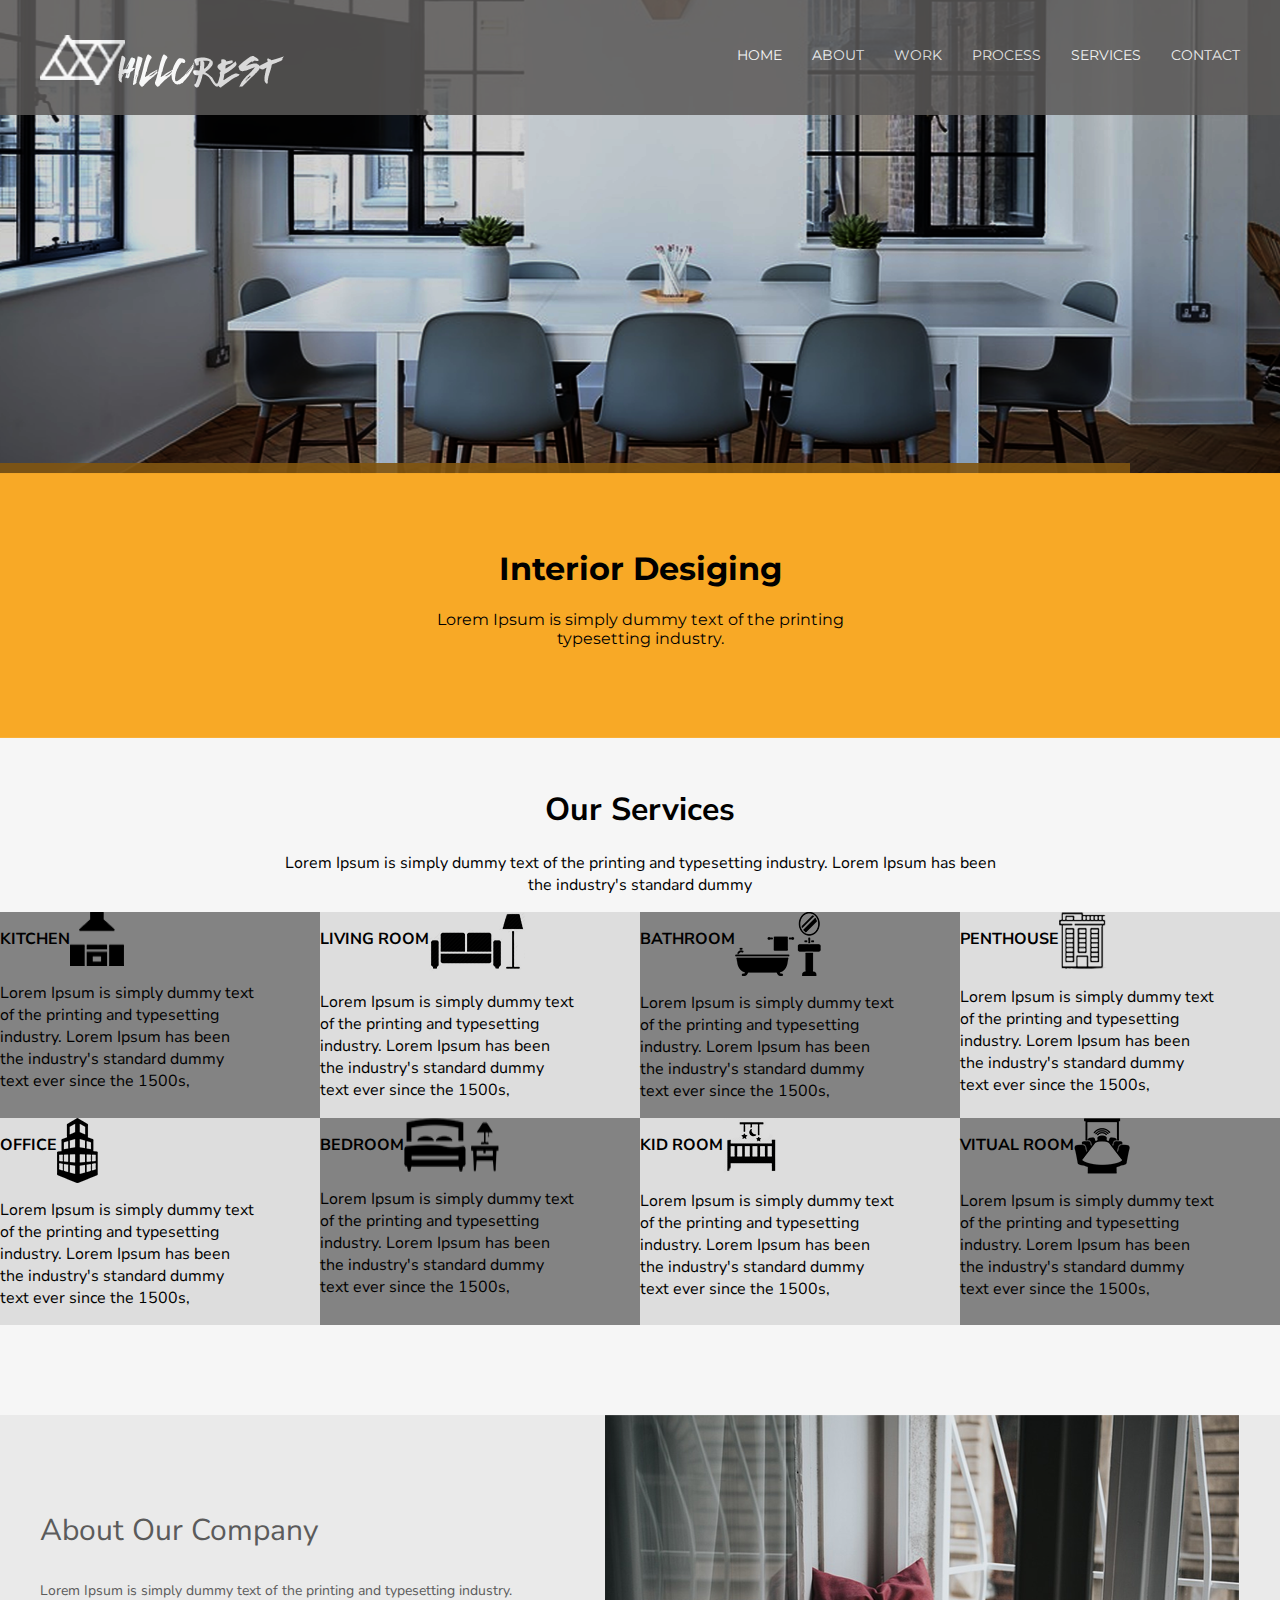
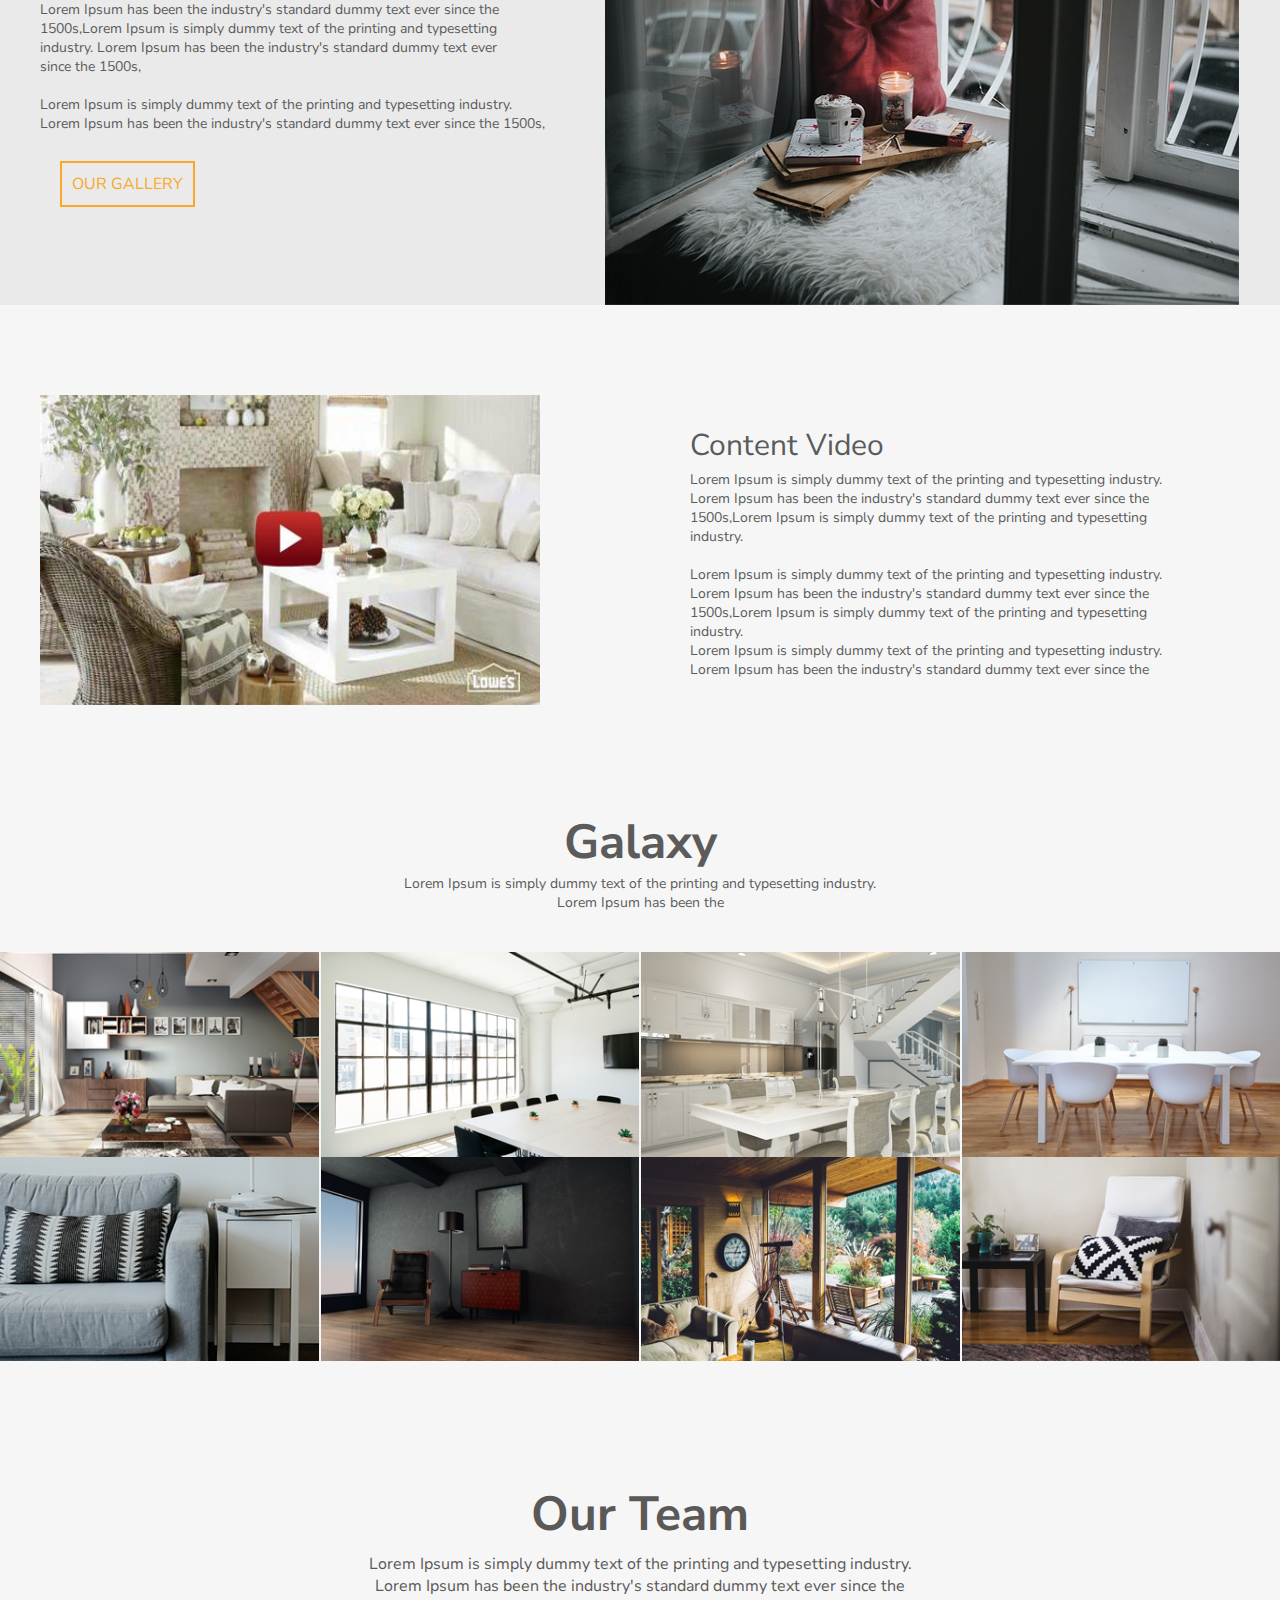
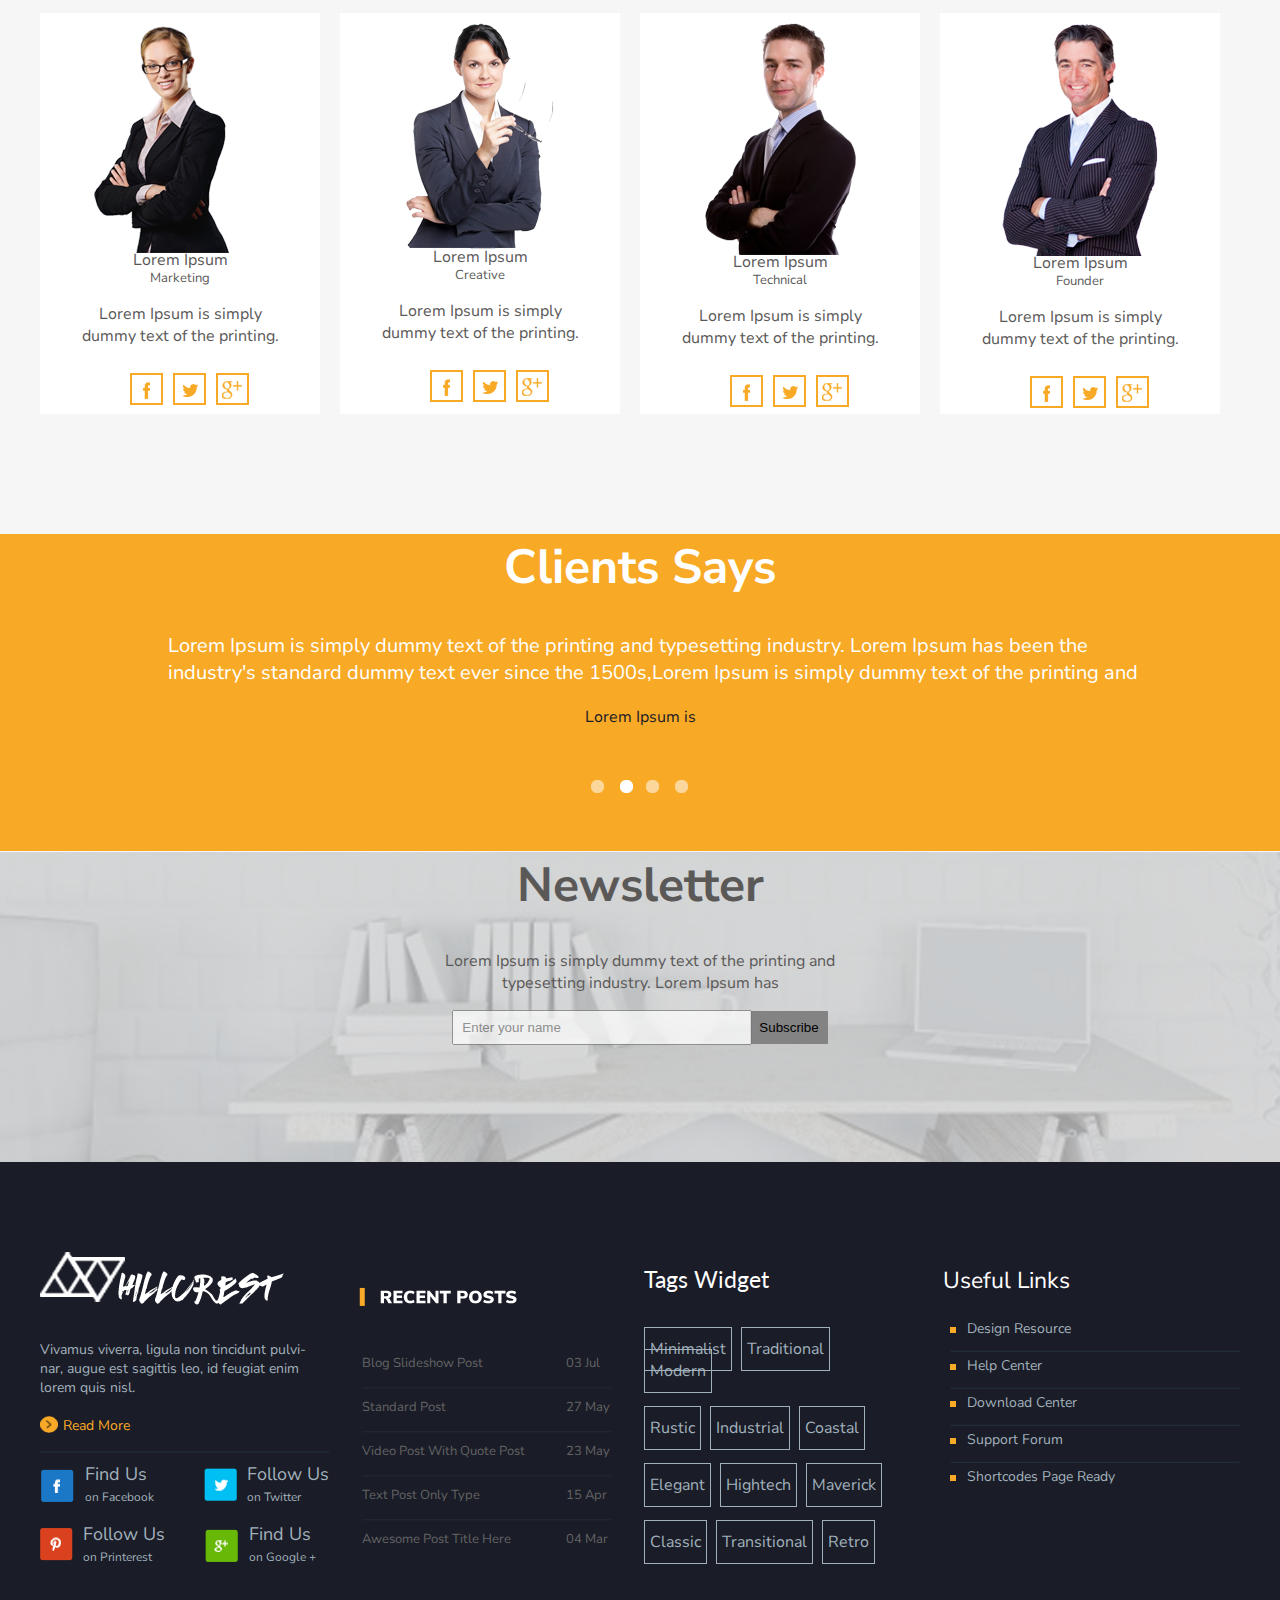
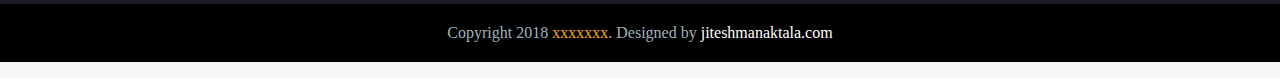
<file: index.html>
<!DOCTYPE html>
<html>
	<head>
		<title>Hillcrest</title>
		<link type="text/css" rel="stylesheet" href="style/style.css" />
		<link
			href="https://fonts.googleapis.com/css?family=Montserrat&display=swap"
			rel="stylesheet"
		/>
		<link
			href="https://fonts.googleapis.com/css?family=Nunito+Sans&display=swap"
			rel="stylesheet"
		/>
		<link
			href="https://fonts.googleapis.com/css?family=Lato&display=swap"
			rel="stylesheet"
		/>
		<meta name="viewport" content="width=device-width, initial-scale=1">
		<script
			  src="https://code.jquery.com/jquery-3.4.1.js"
			  integrity="sha256-WpOohJOqMqqyKL9FccASB9O0KwACQJpFTUBLTYOVvVU="
			  crossorigin="anonymous"></script>
		
        <script src="./js/main.js"></script>
	</head>
	<body>
		<header class="header">
			<div class="header__cover">
				<div class="header__cover--container">
					<a href="#" class="header__logo">
						<img src="./image/logo.png" alt="Logo-Hillcrest" />
					</a>

					<ul class="header__menu">
						<li><a href="#">HOME</a></li>
						<li><a href="aboutUs.html">ABOUT</a></li>
						<li><a href="ourWork.html">WORK</a></li>
						<li><a href="process.html">PROCESS</a></li>
						<li><a href="services.html">SERVICES</a></li>
						<li><a href="contact.html">CONTACT</a></li>
					</ul>
				</div>
			</div>
		</header>

		<main>
			<div class="background"></div>
			<div class="interior">
				<h1>Interior Desiging</h1>
				<p>
					Lorem Ipsum is simply dummy text of the printing<br />
					typesetting industry.
				</p>
			</div>
			<div class="our-services">
				<h1>Our Services</h1>
				<p>
					Lorem Ipsum is simply dummy text of the printing and typesetting
					industry. Lorem Ipsum has been<br />
					the industry's standard dummy
				</p>
				<div class="catalog flex">
					<div class="catalog__item dark">
						<span class="flex">
							<p>KITCHEN</p>
							<img src="./image/home-page/kitchen-icon.png" alt="kitchen-icon" />
						</span>
						<p class="catalog__item--p">
							Lorem Ipsum is simply dummy text<br />
							of the printing and typesetting<br />
							industry. Lorem Ipsum has been<br />
							the industry's standard dummy<br />
							text ever since the 1500s,
						</p>
					</div>
					<div class="catalog__item light">
						<span class="flex">
							<p>LIVING ROOM</p>
							<img src="./image/home-page/living-icon.png" alt="living-icon" />
						</span>
						<p class="catalog__item--p">
							Lorem Ipsum is simply dummy text<br />
							of the printing and typesetting<br />
							industry. Lorem Ipsum has been<br />
							the industry's standard dummy<br />
							text ever since the 1500s,
						</p>
					</div>
					<div class="catalog__item dark">
						<span class="flex">
							<p>BATHROOM</p>
							<img src="./image/home-page/bathroom-icon.png" alt="bathroom-icon" />
						</span>
						<p class="catalog__item--p">
							Lorem Ipsum is simply dummy text<br />
							of the printing and typesetting<br />
							industry. Lorem Ipsum has been<br />
							the industry's standard dummy<br />
							text ever since the 1500s,
						</p>
					</div>
					<div class="catalog__item light">
						<span class="flex">
							<p>PENTHOUSE</p>
							<img src="./image/home-page/penthouse.png" alt="penthouse-icon" />
						</span>
						<p class="catalog__item--p">
							Lorem Ipsum is simply dummy text<br />
							of the printing and typesetting<br />
							industry. Lorem Ipsum has been<br />
							the industry's standard dummy<br />
							text ever since the 1500s,
						</p>
					</div>
				</div>
				<div class="catalog flex">
					<div class="catalog__item light">
						<span class="flex">
							<p>OFFICE</p>
							<img src="./image/home-page/office-icon.png" alt="office-icon" />
						</span>
						<p class="catalog__item--p">
							Lorem Ipsum is simply dummy text<br />
							of the printing and typesetting<br />
							industry. Lorem Ipsum has been<br />
							the industry's standard dummy<br />
							text ever since the 1500s,
						</p>
					</div>
					<div class="catalog__item dark">
						<span class="flex">
							<p>BEDROOM</p>
							<img src="./image/home-page/bedroom-icon.png" alt="bedroom-icon" />
						</span>
						<p class="catalog__item--p">
							Lorem Ipsum is simply dummy text<br />
							of the printing and typesetting<br />
							industry. Lorem Ipsum has been<br />
							the industry's standard dummy<br />
							text ever since the 1500s,
						</p>
					</div>
					<div class="catalog__item light">
						<span class="flex">
							<p>KID ROOM</p>
							<img src="./image/home-page/kidroom-icon.png" alt="kidroom-icon" />
						</span>
						<p class="catalog__item--p">
							Lorem Ipsum is simply dummy text<br />
							of the printing and typesetting<br />
							industry. Lorem Ipsum has been<br />
							the industry's standard dummy<br />
							text ever since the 1500s,
						</p>
					</div>
					<div class="catalog__item dark">
						<span class="flex">
							<p>VITUAL ROOM</p>
							<img src="./image/home-page/vitualroom-icon.png" alt="vitualroom-icon" />
						</span>
						<p class="catalog__item--p">
							Lorem Ipsum is simply dummy text<br />
							of the printing and typesetting<br />
							industry. Lorem Ipsum has been<br />
							the industry's standard dummy<br />
							text ever since the 1500s,
						</p>
					</div>
				</div>
			</div>

			<div class="aboutOurCompany">
				<div class="aboutOurCompany__container flex">
					<div class="aboutOurCompany__container--text">
						<p class="text__title">About Our Company</p>
						<p class="text__content">Lorem Ipsum is simply dummy text of the printing and typesetting industry.<br/> Lorem Ipsum has been the industry's standard dummy text ever since the<br/>1500s,Lorem Ipsum is simply dummy text of the printing and typesetting<br/> industry. Lorem Ipsum has been the industry's standard dummy text ever<br/> since the 1500s,<br/><br/>

								Lorem Ipsum is simply dummy text of the printing and typesetting industry.<br/> Lorem Ipsum has been the industry's standard dummy text ever since the 1500s, 
								</p>
						<a href="#gallery"><span>OUR GALLERY</span></a>
					</div>

					<img src="./image/home-page/image-1.png" alt="image-aboutOurCompany">
				</div>
			</div>

			<div class="contentVideo">
				<div class="contentVideo__container flex">
					<img src="./image/home-page/img-video.png" alt="image-aboutOurCompany">

					<div class="contentVideo__container--text">
						<p class="text__title">Content Video</p>
						<p class="text__content">Lorem Ipsum is simply dummy text of the printing and typesetting industry.<br/> Lorem Ipsum has been the industry's standard dummy text ever since the<br/> 1500s,Lorem Ipsum is simply dummy text of the printing and typesetting<br/> industry. <br/><br/>
								Lorem Ipsum is simply dummy text of the printing and typesetting industry.<br/> Lorem Ipsum has been the industry's standard dummy text ever since the<br/> 1500s,Lorem Ipsum is simply dummy text of the printing and typesetting<br/> industry. <br/>
								Lorem Ipsum is simply dummy text of the printing and typesetting industry. <br/>Lorem Ipsum has been the industry's standard dummy text ever since the
								</p>
					</div>
				</div>
			</div>

			<div id="gallery" class="gallery">
				<h1>Galaxy</h1>
				<p>Lorem Ipsum is simply dummy text of the printing and typesetting industry.<br/> Lorem Ipsum has been the 
					</p>
				<div class="gallery__item flex">
					<img src="./image/home-page/img1.png" alt="image 1">
					<img src="./image/home-page/img2.png" alt="image 2">
					<img src="./image/home-page/img3.png" alt="image 3">
					<img src="./image/home-page/img4.png" alt="image 4">
				</div>
				<div class="gallery__item flex">
					<img src="./image/home-page/img5.png" alt="image 5">
					<img src="./image/home-page/img6.png" alt="image 6">
					<img src="./image/home-page/img7.png" alt="image 7">
					<img src="./image/home-page/img8.png" alt="image 8">
				</div>
			</div>

			<div class="ourTeam">
				<div class="ourTeam__container">
					<h1>Our Team</h1>
					<p>Lorem Ipsum is simply dummy text of the printing and typesetting industry.<br/> Lorem Ipsum has been the industry's standard dummy text ever since the</p>
					<div class="ourTeam__container--item flex">
						<div class="item__content">
							<img src="./image/home-page/our-team1.png" alt="Lorem-Marketing">
							<p class="content__name">Lorem Ipsum</p>
							<p class="content__role">Marketing</p>
							<p class="content__infor">Lorem Ipsum is simply<br/> dummy text of the printing. </p>
							<div class="content__contact flex">
								<a href="#"><img src="./image/home-page/contact-fb.png" alt="contact-fb"></a>
								<a href="#"><img src="./image/home-page/contact-twitter.png" alt="contact-twitter"></a>
								<a href="#"><img src="./image/home-page/contact-ggPlus.png" alt="contact-ggPlus"></a>
							</div>
						</div>
						<div class="item__content">
							<img src="./image/home-page/our-team2.png" alt="Lorem-Creative">
							<p class="content__name">Lorem Ipsum</p>
							<p class="content__role">Creative</p>
							<p class="content__infor">Lorem Ipsum is simply<br/> dummy text of the printing. </p>
							<div class="content__contact flex">
								<a href="#"><img src="./image/home-page/contact-fb.png" alt="contact-fb"></a>
								<a href="#"><img src="./image/home-page/contact-twitter.png" alt="contact-twitter"></a>
								<a href="#"><img src="./image/home-page/contact-ggPlus.png" alt="contact-ggPlus"></a>
							</div>
						</div>
						<div class="item__content">
							<img src="./image/home-page/our-team3.png" alt="Lorem-Technical">
							<p class="content__name">Lorem Ipsum</p>
							<p class="content__role">Technical</p>
							<p class="content__infor">Lorem Ipsum is simply<br/> dummy text of the printing. </p>
							<div class="content__contact flex">
								<a href="#"><img src="./image/home-page/contact-fb.png" alt="contact-fb"></a>
								<a href="#"><img src="./image/home-page/contact-twitter.png" alt="contact-twitter"></a>
								<a href="#"><img src="./image/home-page/contact-ggPlus.png" alt="contact-ggPlus"></a>
							</div>
						</div>
						<div class="item__content">
							<img src="./image/home-page/our-team4.png" alt="Lorem-Founder">
							<p class="content__name">Lorem Ipsum</p>
							<p class="content__role">Founder</p>
							<p class="content__infor">Lorem Ipsum is simply<br/> dummy text of the printing. </p>
							<div class="content__contact flex">
								<a href="#"><img src="./image/home-page/contact-fb.png" alt="contact-fb"></a>
								<a href="#"><img src="./image/home-page/contact-twitter.png" alt="contact-twitter"></a>
								<a href="#"><img src="./image/home-page/contact-ggPlus.png" alt="contact-ggPlus"></a>
							</div>
						</div>
					</div>
				</div>
			</div>

			<div class="clientsSays">
				<h1>Clients Says</h1>
				<p>Lorem Ipsum is simply dummy text of the printing and typesetting industry. Lorem Ipsum has been the<br/> industry's standard dummy text ever since the 1500s,Lorem Ipsum is simply dummy text of the printing and </p>
				<span>Lorem Ipsum is</span><br/>
				<img src="./image/home-page/dot-slide.png" >
			</div>

			<div class="newsletter">
				<h1>Newsletter</h1>
				<p>Lorem Ipsum is simply dummy text of the printing and <br/>
					typesetting industry. Lorem Ipsum has </p>
				<form action="sumit">
					<input id="name" type="text" placeholder="Enter your name">
					<input id="submit" type="button" value="Subscribe">
				</form>
			</div>

			<button onclick="goTop()" id="btnGoTop" title="Go to top"><img src="./image/home-page/go-top.png" ></button>
			
		</main>
		<footer class="footer">
			<div class="footer__container flex">
				<div class="footer__info">
					<div class="info__readMore">
						<a href="#" class="footer__logo">
							<img src="./image/logo.png" alt="Logo-Hillcrest" />
						</a>
						<p>
							Vivamus viverra, ligula non tincidunt pulvi-<br />
							nar, augue est sagittis leo, id feugiat enim <br />
							lorem quis nisl.
						</p>
						<a href="#" class="info__readMore--logo flex">
							<img src="./image/logoReadmore.png" alt="logoReadmore" />
							<p>Read More</p></a
						>
						<img src="./image/botomReadMore.png" />
					</div>

					<div class="info__social left">
						<div class="info__social--margin flex">
							<a href="#" class="FUO__logo"
								><img src="./image/logoFb.png" alt="Facebook"
							/></a>
							<div class="info__social--FUO">
								<p class="FUO__big"><a href="#">Find Us</a></p>
								<p class="FUO__small"><a href="#">on Facebook</a></p>
							</div>
						</div>
						<div class="info__social--margin flex">
							<a href="#" class="FUO__logo"
								><img src="./image/logoPrinterest.png" alt="Printerest"
							/></a>
							<div class="info__social--FUO">
								<p class="FUO__big"><a href="#">Follow Us</a></p>
								<p class="FUO__small"><a href="#">on Printerest</a></p>
							</div>
						</div>
					</div>
					<div class="info__social right">
						<div class="info__social--margin flex">
							<a href="#" class="FUO__logo"
								><img src="./image/logoTwitter.png" alt="Twitter"
							/></a>
							<div class="info__social--FUO">
								<p class="FUO__big"><a href="#">Follow Us</a></p>
								<p class="FUO__small"><a href="#">on Twitter</a></p>
							</div>
						</div>
						<div class="info__social--margin flex">
							<a href="#" class="FUO__logo"
								><img src="./image/logoGPlus.png" alt="Google +"
							/></a>
							<div class="info__social--FUO">
								<p class="FUO__big"><a href="#">Find Us</a></p>
								<p class="FUO__small"><a href="#">on Google +</a></p>
							</div>
						</div>
					</div>
				</div>

				<div class="footer__recentPosts">
					<img src="./image/recentPosts.png" alt="logo-recentPosts" />
					<table class="footer__recentPosts--table">
						<tr>
							<td width="200px">Blog Slideshow Post</td>
							<td>03 Jul</td>
						</tr>
						<tr>
							<td colspan="2">
								<img src="./image/boderRecent.png" width="93%" />
							</td>
						</tr>
						<tr>
							<td>Standard Post</td>
							<td>27 May</td>
						</tr>
						<tr>
							<td colspan="2">
								<img src="./image/boderRecent.png" width="93%" />
							</td>
						</tr>
						<tr>
							<td>Video Post With Quote Post</td>
							<td>23 May</td>
						</tr>
						<tr>
							<td colspan="2">
								<img src="./image/boderRecent.png" width="93%" />
							</td>
						</tr>
						<tr>
							<td>Text Post Only Type</td>
							<td>15 Apr</td>
						</tr>
						<tr>
							<td colspan="2">
								<img src="./image/boderRecent.png" width="93%" />
							</td>
						</tr>
						<tr>
							<td>Awesome Post Title Here</td>
							<td>04 Mar</td>
						</tr>
					</table>
				</div>

				<div class="footer__tags">
					<p>Tags Widget</p>
					<div class="footer__tags--container">
						<a href="#"><span>Minimalist</span></a>
						<a href="#"><span>Traditional</span></a>
						<a href="#"><span>Modern</span></a>
					</div>
					<div class="footer__tags--container">
						<a href="#"><span>Rustic</span></a>
						<a href="#"><span>Industrial</span></a>
						<a href="#"><span>Coastal</span></a>
					</div>
					<div class="footer__tags--container">
						<a href="#"><span>Elegant</span></a>
						<a href="#"><span>Hightech</span></a>
						<a href="#"><span>Maverick</span></a>
					</div>
					<div class="footer__tags--container">
						<a href="#"><span>Classic</span></a>
						<a href="#"><span>Transitional</span></a>
						<a href="#"><span>Retro</span></a>
					</div>
				</div>

				<div class="footer__usefulLinks">
					<p>Useful Links</p>
					<ul>
						<li>
							<a href="#">Design Resource</a>
						</li>
						<img src="./image/usefulLinks.png" />
						<li>
							<a href="#">Help Center</a>
						</li>
						<img src="./image/usefulLinks.png" />
						<li>
							<a href="#">Download Center</a>
						</li>
						<img src="./image/usefulLinks.png" />
						<li>
							<a href="#">Support Forum</a>
						</li>
						<img src="./image/usefulLinks.png" />
						<li>
							<a href="#">Shortcodes Page Ready</a>
						</li>
					</ul>
				</div>
			</div>
			<div class="footer__end">
				<p>
					Copyright 2018
					<span
						style="color:#f8a926
					"
						>xxxxxxx</span
					>. Designed by <span style="color: white">jiteshmanaktala.com</span>
				</p>
			</div>
		</footer>
	</body>
</html>
</file>
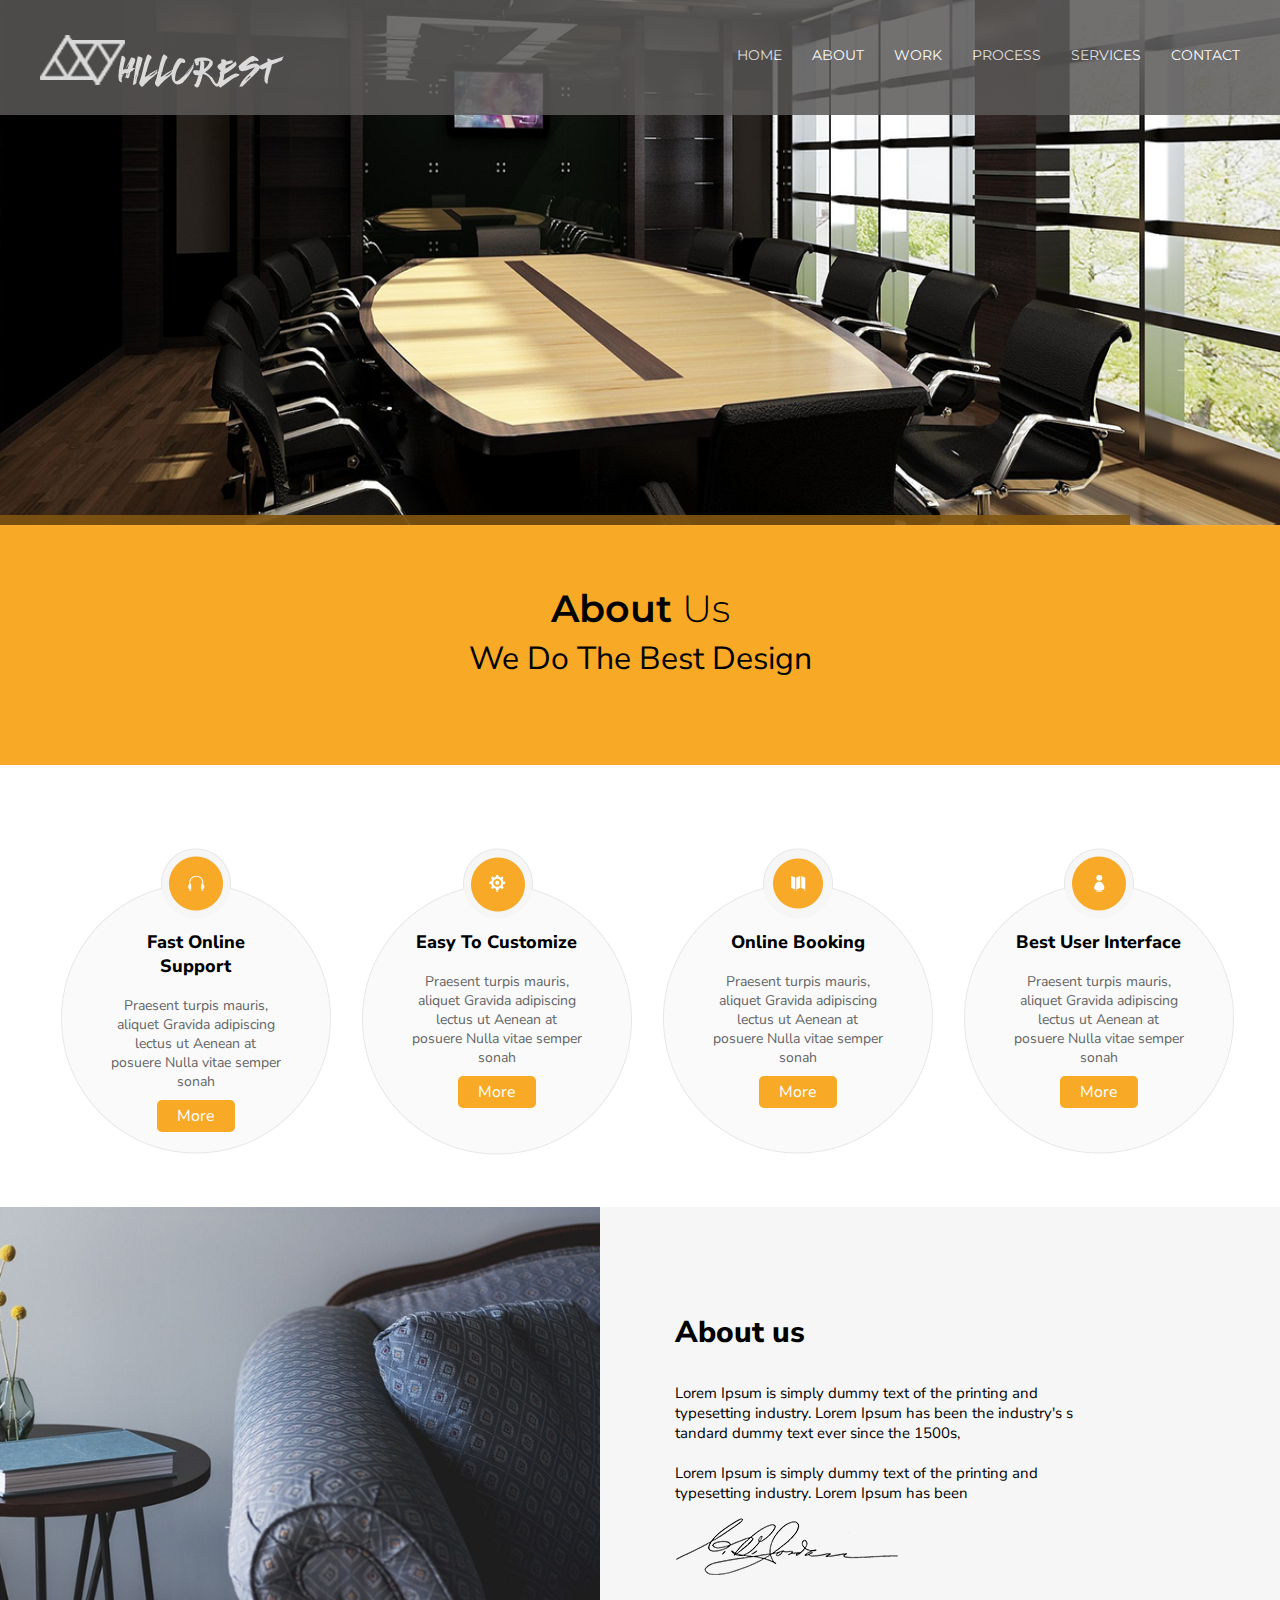
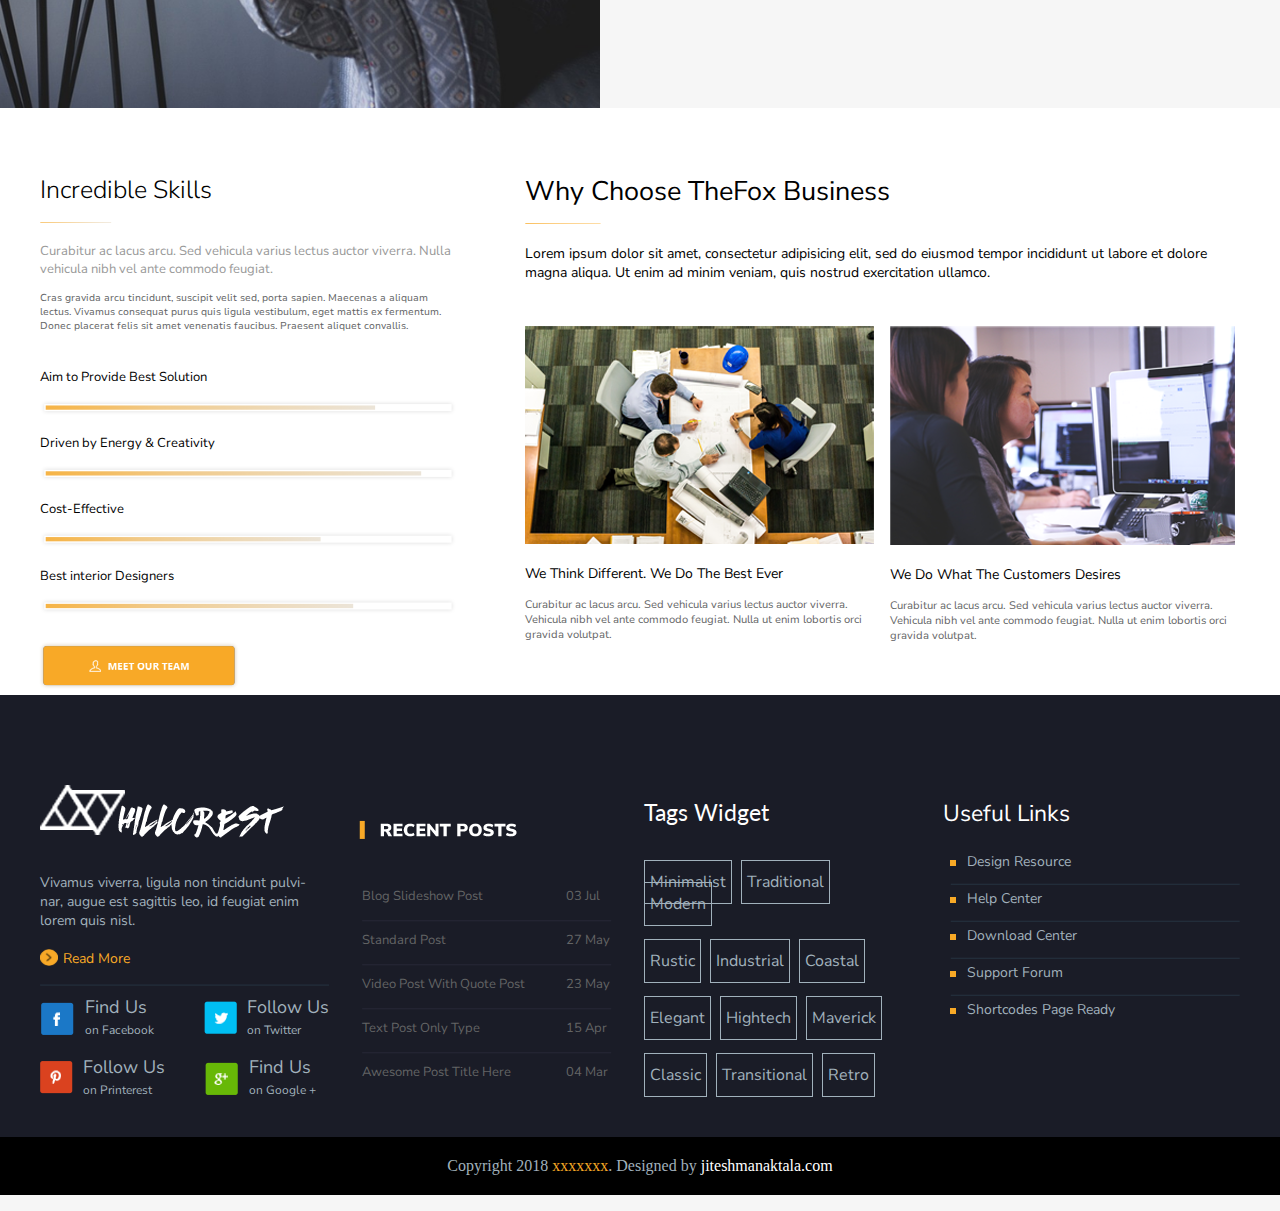
<file: aboutUs.html>
<!DOCTYPE html>
<html>
	<head>
		<title>Hillcrest</title>
		<link type="text/css" rel="stylesheet" href="style/styleAU.css" />
		<link
			href="https://fonts.googleapis.com/css?family=Montserrat:300,400,600,800,900&display=swap" rel="stylesheet"
		/>
		<link
			href="https://fonts.googleapis.com/css?family=Nunito+Sans:300,600,800&display=swap"
			rel="stylesheet"
		/>
		<link
			href="https://fonts.googleapis.com/css?family=Lato&display=swap"
			rel="stylesheet"
		/>
		<link rel="stylesheet" href="https://use.fontawesome.com/releases/v5.9.0/css/all.css">
		<meta name="viewport" content="width=device-width, initial-scale=1">
		<script
			  src="https://code.jquery.com/jquery-3.4.1.js"
			  integrity="sha256-WpOohJOqMqqyKL9FccASB9O0KwACQJpFTUBLTYOVvVU="
			  crossorigin="anonymous"></script>
		
        <script src="./js/main.js"></script>
	</head>
	<body>
		<header class="header">
			<div class="header__cover">
				<div class="header__cover--container">
					<a href="#" class="header__logo">
						<img src="./image/logo.png" alt="Logo-Hillcrest" />
					</a>

					<ul class="header__menu">
						<li><a href="index.html">HOME</a></li>
						<li><a href="aboutUs.html">ABOUT</a></li>
						<li><a href="ourWork.html">WORK</a></li>
						<li><a href="process.html">PROCESS</a></li>
						<li><a href="#">SERVICES</a></li>
						<li><a href="contact.html">CONTACT</a></li>
					</ul>
				</div>
			</div>
		</header>
		<main class="main">
			<div class="background"></div>
            <div class="aboutUs">
				<p class="aboutUs__title"><span>About</span> Us</p>
				<p class="aboutUs__content">We Do The Best Design</p>
            </div>
            
            <div class="info__container flex">
                <div class="info__item" id="info__fast">
                    <p class="item__title">Fast Online Support</p>
                    <p class="item__content">Praesent turpis mauris,         aliquet 
                        Gravida adipiscing lectus ut 
                        Aenean at posuere 
                        Nulla vitae semper sonah </p>
                    <span><a href="#">More</a></span>
                </div>
                <div class="info__item" id="info__easy">
                    <p class="item__title">Easy To Customize</p>
                    <p class="item__content">Praesent turpis mauris,         aliquet 
                        Gravida adipiscing lectus ut 
                        Aenean at posuere 
                        Nulla vitae semper sonah </p>
                    <span><a href="#">More</a></span>
                </div>
                <div class="info__item" id="info__online">
                    <p class="item__title">Online Booking</p>
                    <p class="item__content">Praesent turpis mauris,         aliquet 
                        Gravida adipiscing lectus ut 
                        Aenean at posuere 
                        Nulla vitae semper sonah </p>
                    <span><a href="#">More</a></span>
                </div>
                <div class="info__item" id="info__best">
                    <p class="item__title">Best User Interface</p>
                    <p class="item__content">Praesent turpis mauris,         aliquet 
                        Gravida adipiscing lectus ut 
                        Aenean at posuere 
                        Nulla vitae semper sonah </p>
                    <span><a href="#">More</a></span>
                </div>
            </div>

            <div class="intro">
                <div class="intro__container flex">
                    <img src="./image/about/img-aboutMe.png" alt="aboutUs img">
                    <div>
                        <p class="intro__title">About us</p>
                        <p class="intro__content">Lorem Ipsum is simply dummy      text of the printing and typesetting 
                            industry. Lorem Ipsum has been the industry's s
                            tandard dummy text ever since 
                            the 1500s,<br/> <br/>
                            
                            Lorem Ipsum is simply dummy text of the printing and 
                            typesetting industry. Lorem Ipsum has been
                            </p>
                        <img src="./image/about/signature.png" alt="signature img">
                    </div>
                </div>
            </div>

            <div class="convice__container flex">
                <div class="skill">
                    <p class="skill__title">Incredible Skills</p>
                    <img src="./image/about/line-skill.png">
                    <p class="skill__content--top">Curabitur ac lacus arcu. Sed vehicula varius lectus auctor viverra. Nulla vehicula nibh vel ante commodo feugiat.</p>

                    <p class="skill__content--bottom">Cras gravida arcu tincidunt, suscipit velit sed, porta sapien. Maecenas a aliquam lectus. Vivamus consequat purus quis ligula vestibulum, eget mattis ex fermentum. Donec placerat felis sit amet venenatis faucibus. Praesent aliquet convallis.</p>
                    <p class="skill__name">Aim to Provide Best Solution</p>
                    <img src="./image/about/skillbar-aim.png" alt="value aim skill">
                    <p class="skill__name">Driven by Energy & Creativity</p>
                    <img src="./image/about/skillbar-driven.png" alt="value driven skill">
                    <p class="skill__name">Cost-Effective</p>
                    <img src="./image/about/skillbar-cots.png" alt="value cost skill">
                    <p class="skill__name">Best interior Designers</p>
                    <img src="./image/about/skillbar-best.png" alt="value best skill">
                    <button><img src="./image/about/btn-meet.png"></button>
                </div>

                <div class="bussiness">
                    <p class="bussiness__title">Why Choose TheFox Business</p>
                    <img src="./image/about/line-why.png">
                    <p class="bussiness__title--content">Lorem ipsum dolor sit amet, consectetur adipisicing elit, sed do eiusmod tempor incididunt ut labore et dolore magna aliqua. Ut enim ad minim veniam, quis nostrud exercitation ullamco.</p>

                    <div class="bussiness__content flex">
                        <div class="content__container">
                            <img src="./image/about/img1.png">
                            <p class="content__title">We Think Different. We Do The Best Ever</p>
                            <p class="content__content">Curabitur ac lacus arcu. Sed vehicula varius lectus auctor viverra. Vehicula nibh vel ante commodo feugiat. Nulla ut enim lobortis orci gravida volutpat.</p>
                        </div>

                        <div class="content__container">
                            <img src="./image/about/img2.png">
                            <p class="content__title">We Do What The Customers Desires</p>
                            <p class="content__content">Curabitur ac lacus arcu. Sed vehicula varius lectus auctor viverra. Vehicula nibh vel ante commodo feugiat. Nulla ut enim lobortis orci gravida volutpat.</p>
                        </div>
                    </div>
				</div>
			</div>
			<button onclick="goTop()" id="btnGoTop" title="Go to top"><img src="./image/home-page/go-top.png" ></button>
        </main>
		<footer class="footer">
			<div class="footer__container flex">
				<div class="footer__info">
					<div class="info__readMore">
						<a href="#" class="footer__logo">
							<img src="./image/logo.png" alt="Logo-Hillcrest" />
						</a>
						<p>
							Vivamus viverra, ligula non tincidunt pulvi-<br />
							nar, augue est sagittis leo, id feugiat enim <br />
							lorem quis nisl.
						</p>
						<a href="#" class="info__readMore--logo flex">
							<img src="./image/logoReadmore.png" alt="logoReadmore" />
							<p>Read More</p></a
						>
						<img src="./image/botomReadMore.png" />
					</div>

					<div class="info__social left">
						<div class="info__social--margin flex">
							<a href="#" class="FUO__logo"
								><img src="./image/logoFb.png" alt="Facebook"
							/></a>
							<div class="info__social--FUO">
								<p class="FUO__big"><a href="#">Find Us</a></p>
								<p class="FUO__small"><a href="#">on Facebook</a></p>
							</div>
						</div>
						<div class="info__social--margin flex">
							<a href="#" class="FUO__logo"
								><img src="./image/logoPrinterest.png" alt="Printerest"
							/></a>
							<div class="info__social--FUO">
								<p class="FUO__big"><a href="#">Follow Us</a></p>
								<p class="FUO__small"><a href="#">on Printerest</a></p>
							</div>
						</div>
					</div>
					<div class="info__social right">
						<div class="info__social--margin flex">
							<a href="#" class="FUO__logo"
								><img src="./image/logoTwitter.png" alt="Twitter"
							/></a>
							<div class="info__social--FUO">
								<p class="FUO__big"><a href="#">Follow Us</a></p>
								<p class="FUO__small"><a href="#">on Twitter</a></p>
							</div>
						</div>
						<div class="info__social--margin flex">
							<a href="#" class="FUO__logo"
								><img src="./image/logoGPlus.png" alt="Google +"
							/></a>
							<div class="info__social--FUO">
								<p class="FUO__big"><a href="#">Find Us</a></p>
								<p class="FUO__small"><a href="#">on Google +</a></p>
							</div>
						</div>
					</div>
				</div>

				<div class="footer__recentPosts">
					<img src="./image/recentPosts.png" alt="logo-recentPosts" />
					<table class="footer__recentPosts--table">
						<tr>
							<td width="200px">Blog Slideshow Post</td>
							<td>03 Jul</td>
						</tr>
						<tr>
							<td colspan="2">
								<img src="./image/boderRecent.png" width="93%" />
							</td>
						</tr>
						<tr>
							<td>Standard Post</td>
							<td>27 May</td>
						</tr>
						<tr>
							<td colspan="2">
								<img src="./image/boderRecent.png" width="93%" />
							</td>
						</tr>
						<tr>
							<td>Video Post With Quote Post</td>
							<td>23 May</td>
						</tr>
						<tr>
							<td colspan="2">
								<img src="./image/boderRecent.png" width="93%" />
							</td>
						</tr>
						<tr>
							<td>Text Post Only Type</td>
							<td>15 Apr</td>
						</tr>
						<tr>
							<td colspan="2">
								<img src="./image/boderRecent.png" width="93%" />
							</td>
						</tr>
						<tr>
							<td>Awesome Post Title Here</td>
							<td>04 Mar</td>
						</tr>
					</table>
				</div>

				<div class="footer__tags">
					<p>Tags Widget</p>
					<div class="footer__tags--container">
						<a href="#"><span>Minimalist</span></a>
						<a href="#"><span>Traditional</span></a>
						<a href="#"><span>Modern</span></a>
					</div>
					<div class="footer__tags--container">
						<a href="#"><span>Rustic</span></a>
						<a href="#"><span>Industrial</span></a>
						<a href="#"><span>Coastal</span></a>
					</div>
					<div class="footer__tags--container">
						<a href="#"><span>Elegant</span></a>
						<a href="#"><span>Hightech</span></a>
						<a href="#"><span>Maverick</span></a>
					</div>
					<div class="footer__tags--container">
						<a href="#"><span>Classic</span></a>
						<a href="#"><span>Transitional</span></a>
						<a href="#"><span>Retro</span></a>
					</div>
				</div>

				<div class="footer__usefulLinks">
					<p>Useful Links</p>
					<ul>
						<li>
							<a href="#">Design Resource</a>
						</li>
						<img src="./image/usefulLinks.png" />
						<li>
							<a href="#">Help Center</a>
						</li>
						<img src="./image/usefulLinks.png" />
						<li>
							<a href="#">Download Center</a>
						</li>
						<img src="./image/usefulLinks.png" />
						<li>
							<a href="#">Support Forum</a>
						</li>
						<img src="./image/usefulLinks.png" />
						<li>
							<a href="#">Shortcodes Page Ready</a>
						</li>
					</ul>
				</div>
			</div>
			<div class="footer__end">
				<p>
					Copyright 2018
					<span
						style="color:#f8a926
					"
						>xxxxxxx</span
					>. Designed by <span style="color: white">jiteshmanaktala.com</span>
				</p>
			</div>
		</footer>
	</body>
</html>
</file>
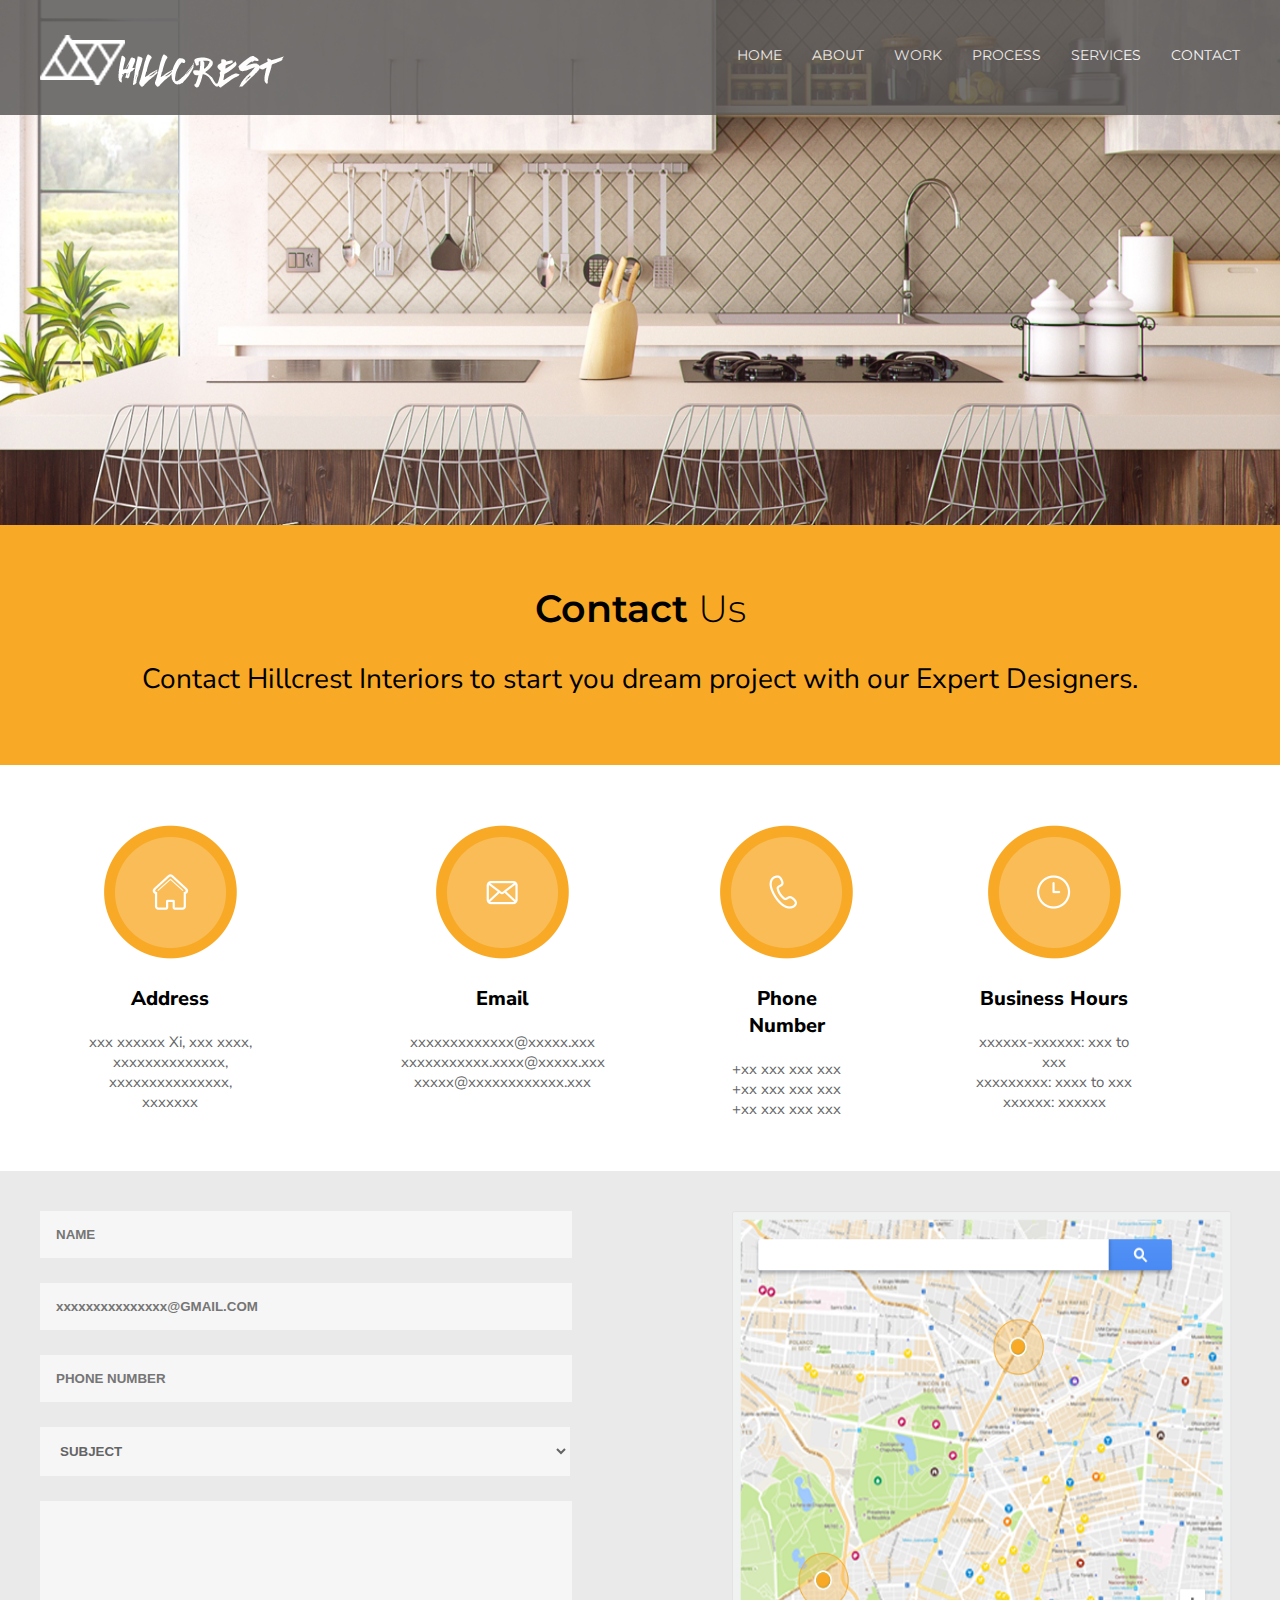
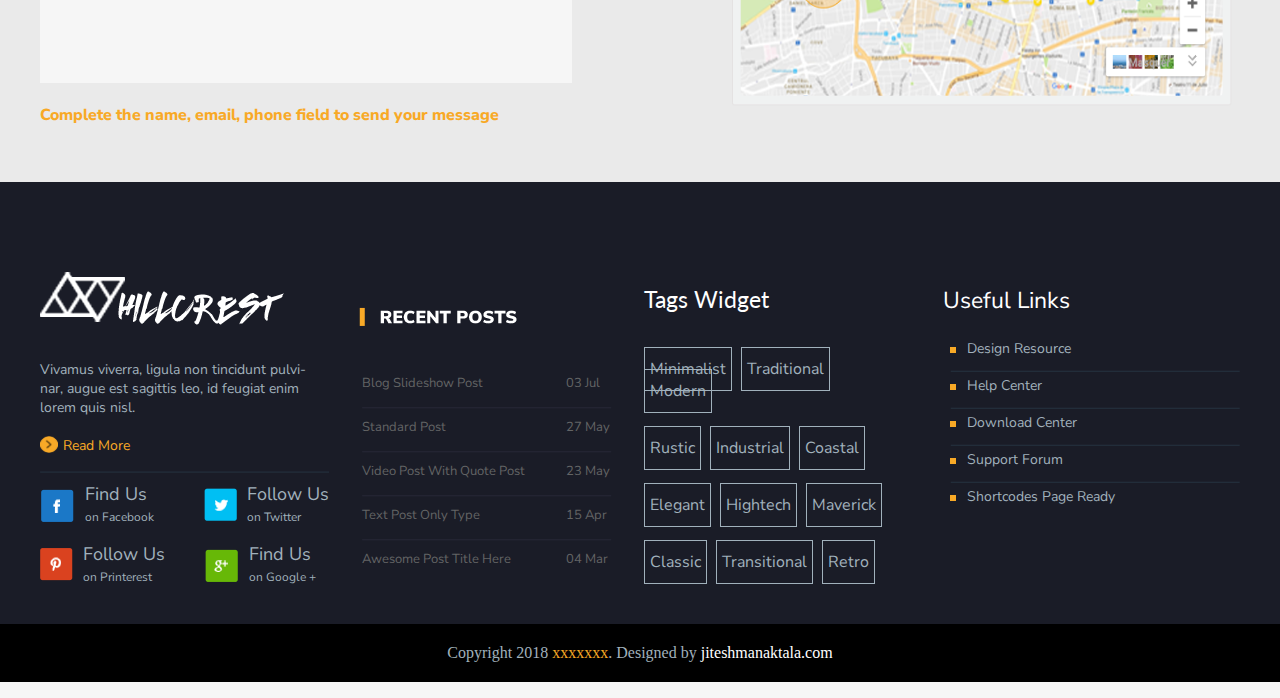
<file: contact.html>
<!DOCTYPE html>
<html>
	<head>
		<title>Hillcrest</title>
		<link type="text/css" rel="stylesheet" href="style/styleContact.css" />
		<link
			href="https://fonts.googleapis.com/css?family=Montserrat:300,400,600,800,900&display=swap" rel="stylesheet"
		/>
		<link
			href="https://fonts.googleapis.com/css?family=Nunito+Sans:300,600,800&display=swap"
			rel="stylesheet"
		/>
		<link
			href="https://fonts.googleapis.com/css?family=Lato:800&display=swap"
			rel="stylesheet"
        />
		<link rel="stylesheet" href="https://use.fontawesome.com/releases/v5.9.0/css/all.css">
		<meta name="viewport" content="width=device-width, initial-scale=1">
		<script
			  src="https://code.jquery.com/jquery-3.4.1.js"
			  integrity="sha256-WpOohJOqMqqyKL9FccASB9O0KwACQJpFTUBLTYOVvVU="
			  crossorigin="anonymous"></script>
		
        <script src="./js/main.js"></script>
	</head>
	<body>
		<header class="header">
			<div class="header__cover">
				<div class="header__cover--container">
					<a href="#" class="header__logo">
						<img src="./image/logo.png" alt="Logo-Hillcrest" />
					</a>

					<ul class="header__menu">
						<li><a href="index.html">HOME</a></li>
						<li><a href="aboutUs.html">ABOUT</a></li>
						<li><a href="ourWork.html">WORK</a></li>
						<li><a href="process.html">PROCESS</a></li>
						<li><a href="services.html">SERVICES</a></li>
						<li><a href="#">CONTACT</a></li>
					</ul>
				</div>
			</div>
		</header>
		<main class="main">
            <div class="background"></div>
            <div class="contactUs">
                <p class="contactUs__title"><span>Contact</span> Us</p>
                <p>Contact Hillcrest Interiors to start you dream project with our Expert Designers.</p>
            </div>

            <div class="info__container flex">
                <div class="info__item">
                    <img src="./image/contact/address-icon.png" alt="address-icon">
                    <p class="info__item--title">Address</p>
                    <p class="info__item--content">
                            xxx xxxxxx Xi, xxx xxxx,<br/>
                            xxxxxxxxxxxxxx, xxxxxxxxxxxxxxx,<br/>
                            xxxxxxx
                    </p>
                </div>
                <div class="info__item">
                    <img src="./image/contact/email-icon.png" alt="address-icon">
                    <p class="info__item--title">Email</p>
                    <p class="info__item--content">
                            xxxxxxxxxxxxx@xxxxx.xxx<br/>
                            xxxxxxxxxxx.xxxx@xxxxx.xxx<br/>
                            xxxxx@xxxxxxxxxxxx.xxx<br/>
                            
                        </p>
                </div>
                <div class="info__item">
                        <img src="./image/contact/phone-icon.png" alt="address-icon">
                        <p class="info__item--title">Phone Number</p>
                        <p class="info__item--content">
                            +xx xxx xxx xxx<br/>
                            +xx xxx xxx xxx<br/>
                            +xx xxx xxx xxx<br/>
                            </p><br/>
                </div>
                <div class="info__item">
                        <img src="./image/contact/clock-icon.png" alt="address-icon">
                        <p class="info__item--title">Business Hours</p>
                        <p class="info__item--content">
                                xxxxxx-xxxxxx: xxx to xxx<br/>
                                xxxxxxxxx: xxxx to xxx<br/>
                                xxxxxx: xxxxxx <br/>                                
                        </p>
                </div>
            </div>
            <div class="contact">
                <div class="contact__container flex">
                    <div class="send">
                        <div>
							<label for="name" class="warning" id="label-name">Input your name please </label>
							<input type="text" name="name" id="name" placeholder="NAME">
							
                        </div>
                        
                        <div>
							<label for="email" class="warning" id="label-email">Input your email please</label>
							<label for="email" class="warning" id="label-check-email">The email isn't correct</label>
                            <input type="text" name="email" id="email" placeholder="xxxxxxxxxxxxxxx@GMAIL.COM">
                        </div>
                        
                        <div>
								<label for="phone" class="warning" id="label-phone">Input your phone please</label>								
                            <input type="text" name="phone" id="phone" placeholder="PHONE NUMBER" >
                        </div>
                        
                        <div>
                            <select>
                                <option value="subject">SUBJECT</option>
                                <option value="none">...</option>
                            </select>
                        </div>
                        <div>
                            <textarea name="textarea" id="textarea" rows="10"></textarea>
						</div>
						<p id="send-p">Complete the name, email, phone field to send your message</p>
                        <button id="send-btn">SEND YOUR MESSAGE</button>
                    </div>
                    <img src="./image/contact/map.png" alt="Google map">
                </div>
			</div>
			<button onclick="goTop()" id="btnGoTop" title="Go to top"><img src="./image/home-page/go-top.png" ></button>
        </main>
		<footer class="footer">
			<div class="footer__container flex">
				<div class="footer__info">
					<div class="info__readMore">
						<a href="#" class="footer__logo">
							<img src="./image/logo.png" alt="Logo-Hillcrest" />
						</a>
						<p>
							Vivamus viverra, ligula non tincidunt pulvi-<br />
							nar, augue est sagittis leo, id feugiat enim <br />
							lorem quis nisl.
						</p>
						<a href="#" class="info__readMore--logo flex">
							<img src="./image/logoReadmore.png" alt="logoReadmore" />
							<p>Read More</p></a
						>
						<img src="./image/botomReadMore.png" />
					</div>

					<div class="info__social left">
						<div class="info__social--margin flex">
							<a href="#" class="FUO__logo"
								><img src="./image/logoFb.png" alt="Facebook"
							/></a>
							<div class="info__social--FUO">
								<p class="FUO__big"><a href="#">Find Us</a></p>
								<p class="FUO__small"><a href="#">on Facebook</a></p>
							</div>
						</div>
						<div class="info__social--margin flex">
							<a href="#" class="FUO__logo"
								><img src="./image/logoPrinterest.png" alt="Printerest"
							/></a>
							<div class="info__social--FUO">
								<p class="FUO__big"><a href="#">Follow Us</a></p>
								<p class="FUO__small"><a href="#">on Printerest</a></p>
							</div>
						</div>
					</div>
					<div class="info__social right">
						<div class="info__social--margin flex">
							<a href="#" class="FUO__logo"
								><img src="./image/logoTwitter.png" alt="Twitter"
							/></a>
							<div class="info__social--FUO">
								<p class="FUO__big"><a href="#">Follow Us</a></p>
								<p class="FUO__small"><a href="#">on Twitter</a></p>
							</div>
						</div>
						<div class="info__social--margin flex">
							<a href="#" class="FUO__logo"
								><img src="./image/logoGPlus.png" alt="Google +"
							/></a>
							<div class="info__social--FUO">
								<p class="FUO__big"><a href="#">Find Us</a></p>
								<p class="FUO__small"><a href="#">on Google +</a></p>
							</div>
						</div>
					</div>
				</div>

				<div class="footer__recentPosts">
					<img src="./image/recentPosts.png" alt="logo-recentPosts" />
					<table class="footer__recentPosts--table">
						<tr>
							<td width="200px">Blog Slideshow Post</td>
							<td>03 Jul</td>
						</tr>
						<tr>
							<td colspan="2">
								<img src="./image/boderRecent.png" width="93%" />
							</td>
						</tr>
						<tr>
							<td>Standard Post</td>
							<td>27 May</td>
						</tr>
						<tr>
							<td colspan="2">
								<img src="./image/boderRecent.png" width="93%" />
							</td>
						</tr>
						<tr>
							<td>Video Post With Quote Post</td>
							<td>23 May</td>
						</tr>
						<tr>
							<td colspan="2">
								<img src="./image/boderRecent.png" width="93%" />
							</td>
						</tr>
						<tr>
							<td>Text Post Only Type</td>
							<td>15 Apr</td>
						</tr>
						<tr>
							<td colspan="2">
								<img src="./image/boderRecent.png" width="93%" />
							</td>
						</tr>
						<tr>
							<td>Awesome Post Title Here</td>
							<td>04 Mar</td>
						</tr>
					</table>
				</div>

				<div class="footer__tags">
					<p>Tags Widget</p>
					<div class="footer__tags--container">
						<a href="#"><span>Minimalist</span></a>
						<a href="#"><span>Traditional</span></a>
						<a href="#"><span>Modern</span></a>
					</div>
					<div class="footer__tags--container">
						<a href="#"><span>Rustic</span></a>
						<a href="#"><span>Industrial</span></a>
						<a href="#"><span>Coastal</span></a>
					</div>
					<div class="footer__tags--container">
						<a href="#"><span>Elegant</span></a>
						<a href="#"><span>Hightech</span></a>
						<a href="#"><span>Maverick</span></a>
					</div>
					<div class="footer__tags--container">
						<a href="#"><span>Classic</span></a>
						<a href="#"><span>Transitional</span></a>
						<a href="#"><span>Retro</span></a>
					</div>
				</div>

				<div class="footer__usefulLinks">
					<p>Useful Links</p>
					<ul>
						<li>
							<a href="#">Design Resource</a>
						</li>
						<img src="./image/usefulLinks.png" />
						<li>
							<a href="#">Help Center</a>
						</li>
						<img src="./image/usefulLinks.png" />
						<li>
							<a href="#">Download Center</a>
						</li>
						<img src="./image/usefulLinks.png" />
						<li>
							<a href="#">Support Forum</a>
						</li>
						<img src="./image/usefulLinks.png" />
						<li>
							<a href="#">Shortcodes Page Ready</a>
						</li>
					</ul>
				</div>
			</div>
			<div class="footer__end">
				<p>
					Copyright 2018
					<span
						style="color:#f8a926
					"
						>xxxxxxx</span
					>. Designed by <span style="color: white">jiteshmanaktala.com</span>
				</p>
			</div>
		</footer>
	</body>
</html>
</file>
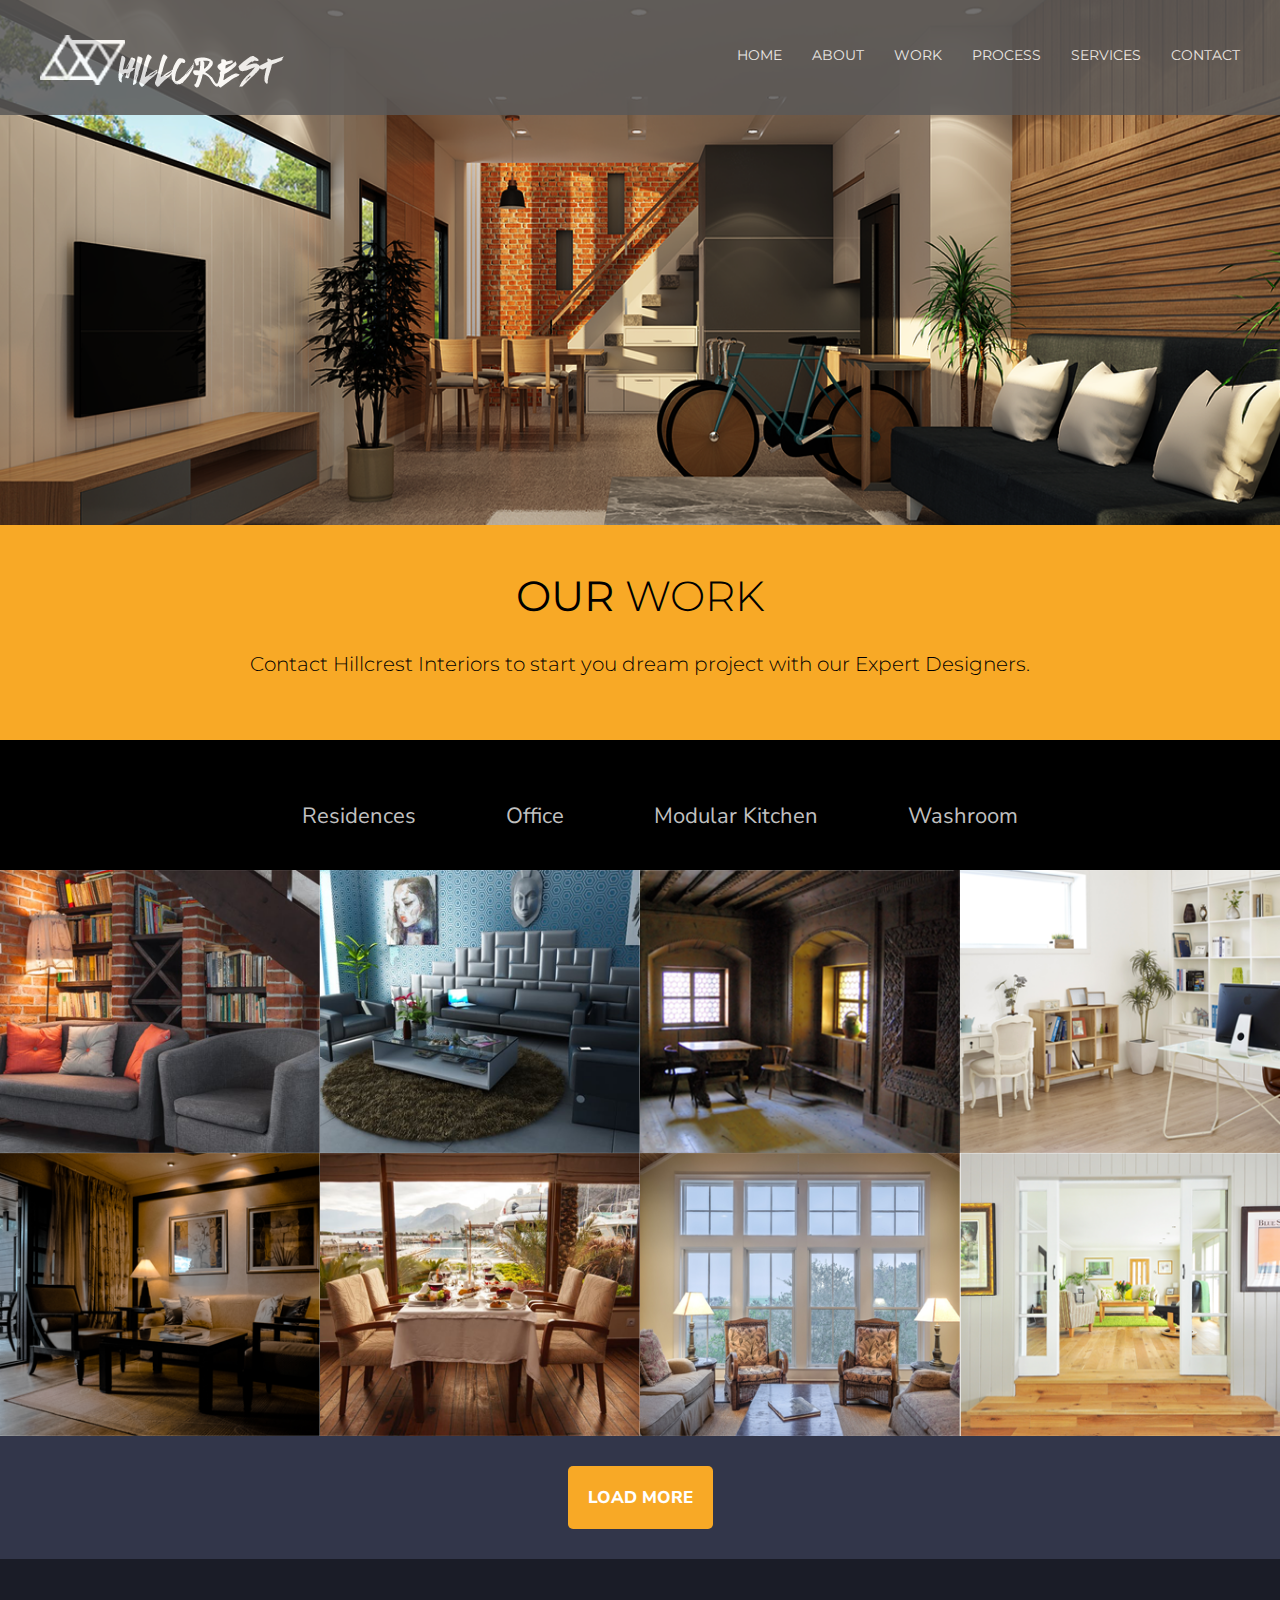
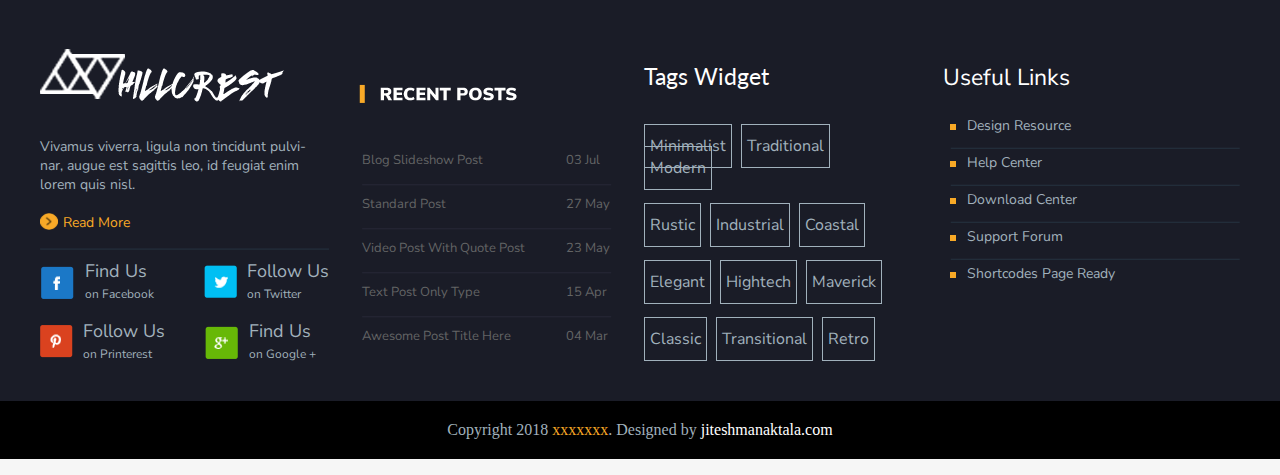
<file: ourWork.html>
<!DOCTYPE html>
<html>
	<head>
		<title>Hillcrest</title>
		<link type="text/css" rel="stylesheet" href="style/styleOW.css" />
		<link
			href="https://fonts.googleapis.com/css?family=Montserrat:300,400,600,900&display=swap" rel="stylesheet"
		/>
		<link
			href="https://fonts.googleapis.com/css?family=Nunito+Sans:300,600,800&display=swap"
			rel="stylesheet"
		/>
		<link
			href="https://fonts.googleapis.com/css?family=Lato&display=swap"
			rel="stylesheet"
		/>
		<meta name="viewport" content="width=device-width, initial-scale=1">
		<script
			  src="https://code.jquery.com/jquery-3.4.1.js"
			  integrity="sha256-WpOohJOqMqqyKL9FccASB9O0KwACQJpFTUBLTYOVvVU="
			  crossorigin="anonymous"></script>
		
        <script src="./js/main.js"></script>
	</head>
	<body>
		<header class="header">
			<div class="header__cover">
				<div class="header__cover--container">
					<a href="#" class="header__logo">
						<img src="./image/logo.png" alt="Logo-Hillcrest" />
					</a>

					<ul class="header__menu">
						<li><a href="index.html">HOME</a></li>
						<li><a href="aboutUs.html">ABOUT</a></li>
						<li><a href="#">WORK</a></li>
						<li><a href="process.html">PROCESS</a></li>
						<li><a href="services.html">SERVICES</a></li>
						<li><a href="contact.html">CONTACT</a></li>
					</ul>
				</div>
			</div>
		</header>
		<main class="main">
			<div class="background"></div>
			<div class="ourWork">
				<p class="ourWork__title"><span>OUR</span> WORK</p>
				<p class="ourWork__content">
					Contact Hillcrest Interiors to start you dream project with our Expert
					Designers.
				</p>
			</div>

			<div class="menu">
				<div class="menu__item">
					<ul>
						<li><a href="#">Residences</a></li>
						<li><a href="#">Office</a></li>
						<li><a href="#">Modular Kitchen</a></li>
						<li><a href="#">Washroom</a></li>
					</ul>
				</div>
				<div class="clear"></div>
				<div class="menu__gallery">
					<div class="menu__gallery--item flex">
						<img src="./image/our-work/img1.png" alt="" />
						<img src="./image/our-work/img2.png" alt="" />
						<img src="./image/our-work/img3.png" alt="" />
						<img src="./image/our-work/img4.png" alt="" />
					</div>
					<div class="menu__gallery--item flex">
						<img src="./image/our-work/img5.png" alt="" />
						<img src="./image/our-work/img6.png" alt="" />
						<img src="./image/our-work/img7.png" alt="" />
						<img src="./image/our-work/img8.png" alt="" />
					</div>
				</div>
			</div>

			<div class="loadMore">
				<button id="loadMore">LOAD MORE</button>
			</div>
			<button onclick="goTop()" id="btnGoTop" title="Go to top"><img src="./image/home-page/go-top.png" ></button>
		</main>
		<footer class="footer">
			<div class="footer__container flex">
				<div class="footer__info">
					<div class="info__readMore">
						<a href="#" class="footer__logo">
							<img src="./image/logo.png" alt="Logo-Hillcrest" />
						</a>
						<p>
							Vivamus viverra, ligula non tincidunt pulvi-<br />
							nar, augue est sagittis leo, id feugiat enim <br />
							lorem quis nisl.
						</p>
						<a href="#" class="info__readMore--logo flex">
							<img src="./image/logoReadmore.png" alt="logoReadmore" />
							<p>Read More</p></a
						>
						<img src="./image/botomReadMore.png" />
					</div>

					<div class="info__social left">
						<div class="info__social--margin flex">
							<a href="#" class="FUO__logo"
								><img src="./image/logoFb.png" alt="Facebook"
							/></a>
							<div class="info__social--FUO">
								<p class="FUO__big"><a href="#">Find Us</a></p>
								<p class="FUO__small"><a href="#">on Facebook</a></p>
							</div>
						</div>
						<div class="info__social--margin flex">
							<a href="#" class="FUO__logo"
								><img src="./image/logoPrinterest.png" alt="Printerest"
							/></a>
							<div class="info__social--FUO">
								<p class="FUO__big"><a href="#">Follow Us</a></p>
								<p class="FUO__small"><a href="#">on Printerest</a></p>
							</div>
						</div>
					</div>
					<div class="info__social right">
						<div class="info__social--margin flex">
							<a href="#" class="FUO__logo"
								><img src="./image/logoTwitter.png" alt="Twitter"
							/></a>
							<div class="info__social--FUO">
								<p class="FUO__big"><a href="#">Follow Us</a></p>
								<p class="FUO__small"><a href="#">on Twitter</a></p>
							</div>
						</div>
						<div class="info__social--margin flex">
							<a href="#" class="FUO__logo"
								><img src="./image/logoGPlus.png" alt="Google +"
							/></a>
							<div class="info__social--FUO">
								<p class="FUO__big"><a href="#">Find Us</a></p>
								<p class="FUO__small"><a href="#">on Google +</a></p>
							</div>
						</div>
					</div>
				</div>

				<div class="footer__recentPosts">
					<img src="./image/recentPosts.png" alt="logo-recentPosts" />
					<table class="footer__recentPosts--table">
						<tr>
							<td width="200px">Blog Slideshow Post</td>
							<td>03 Jul</td>
						</tr>
						<tr>
							<td colspan="2">
								<img src="./image/boderRecent.png" width="93%" />
							</td>
						</tr>
						<tr>
							<td>Standard Post</td>
							<td>27 May</td>
						</tr>
						<tr>
							<td colspan="2">
								<img src="./image/boderRecent.png" width="93%" />
							</td>
						</tr>
						<tr>
							<td>Video Post With Quote Post</td>
							<td>23 May</td>
						</tr>
						<tr>
							<td colspan="2">
								<img src="./image/boderRecent.png" width="93%" />
							</td>
						</tr>
						<tr>
							<td>Text Post Only Type</td>
							<td>15 Apr</td>
						</tr>
						<tr>
							<td colspan="2">
								<img src="./image/boderRecent.png" width="93%" />
							</td>
						</tr>
						<tr>
							<td>Awesome Post Title Here</td>
							<td>04 Mar</td>
						</tr>
					</table>
				</div>

				<div class="footer__tags">
					<p>Tags Widget</p>
					<div class="footer__tags--container">
						<a href="#"><span>Minimalist</span></a>
						<a href="#"><span>Traditional</span></a>
						<a href="#"><span>Modern</span></a>
					</div>
					<div class="footer__tags--container">
						<a href="#"><span>Rustic</span></a>
						<a href="#"><span>Industrial</span></a>
						<a href="#"><span>Coastal</span></a>
					</div>
					<div class="footer__tags--container">
						<a href="#"><span>Elegant</span></a>
						<a href="#"><span>Hightech</span></a>
						<a href="#"><span>Maverick</span></a>
					</div>
					<div class="footer__tags--container">
						<a href="#"><span>Classic</span></a>
						<a href="#"><span>Transitional</span></a>
						<a href="#"><span>Retro</span></a>
					</div>
				</div>

				<div class="footer__usefulLinks">
					<p>Useful Links</p>
					<ul>
						<li>
							<a href="#">Design Resource</a>
						</li>
						<img src="./image/usefulLinks.png" />
						<li>
							<a href="#">Help Center</a>
						</li>
						<img src="./image/usefulLinks.png" />
						<li>
							<a href="#">Download Center</a>
						</li>
						<img src="./image/usefulLinks.png" />
						<li>
							<a href="#">Support Forum</a>
						</li>
						<img src="./image/usefulLinks.png" />
						<li>
							<a href="#">Shortcodes Page Ready</a>
						</li>
					</ul>
				</div>
			</div>
			<div class="footer__end">
				<p>
					Copyright 2018
					<span
						style="color:#f8a926
					"
						>xxxxxxx</span
					>. Designed by <span style="color: white">jiteshmanaktala.com</span>
				</p>
			</div>
		</footer>
	</body>
</html>
</file>
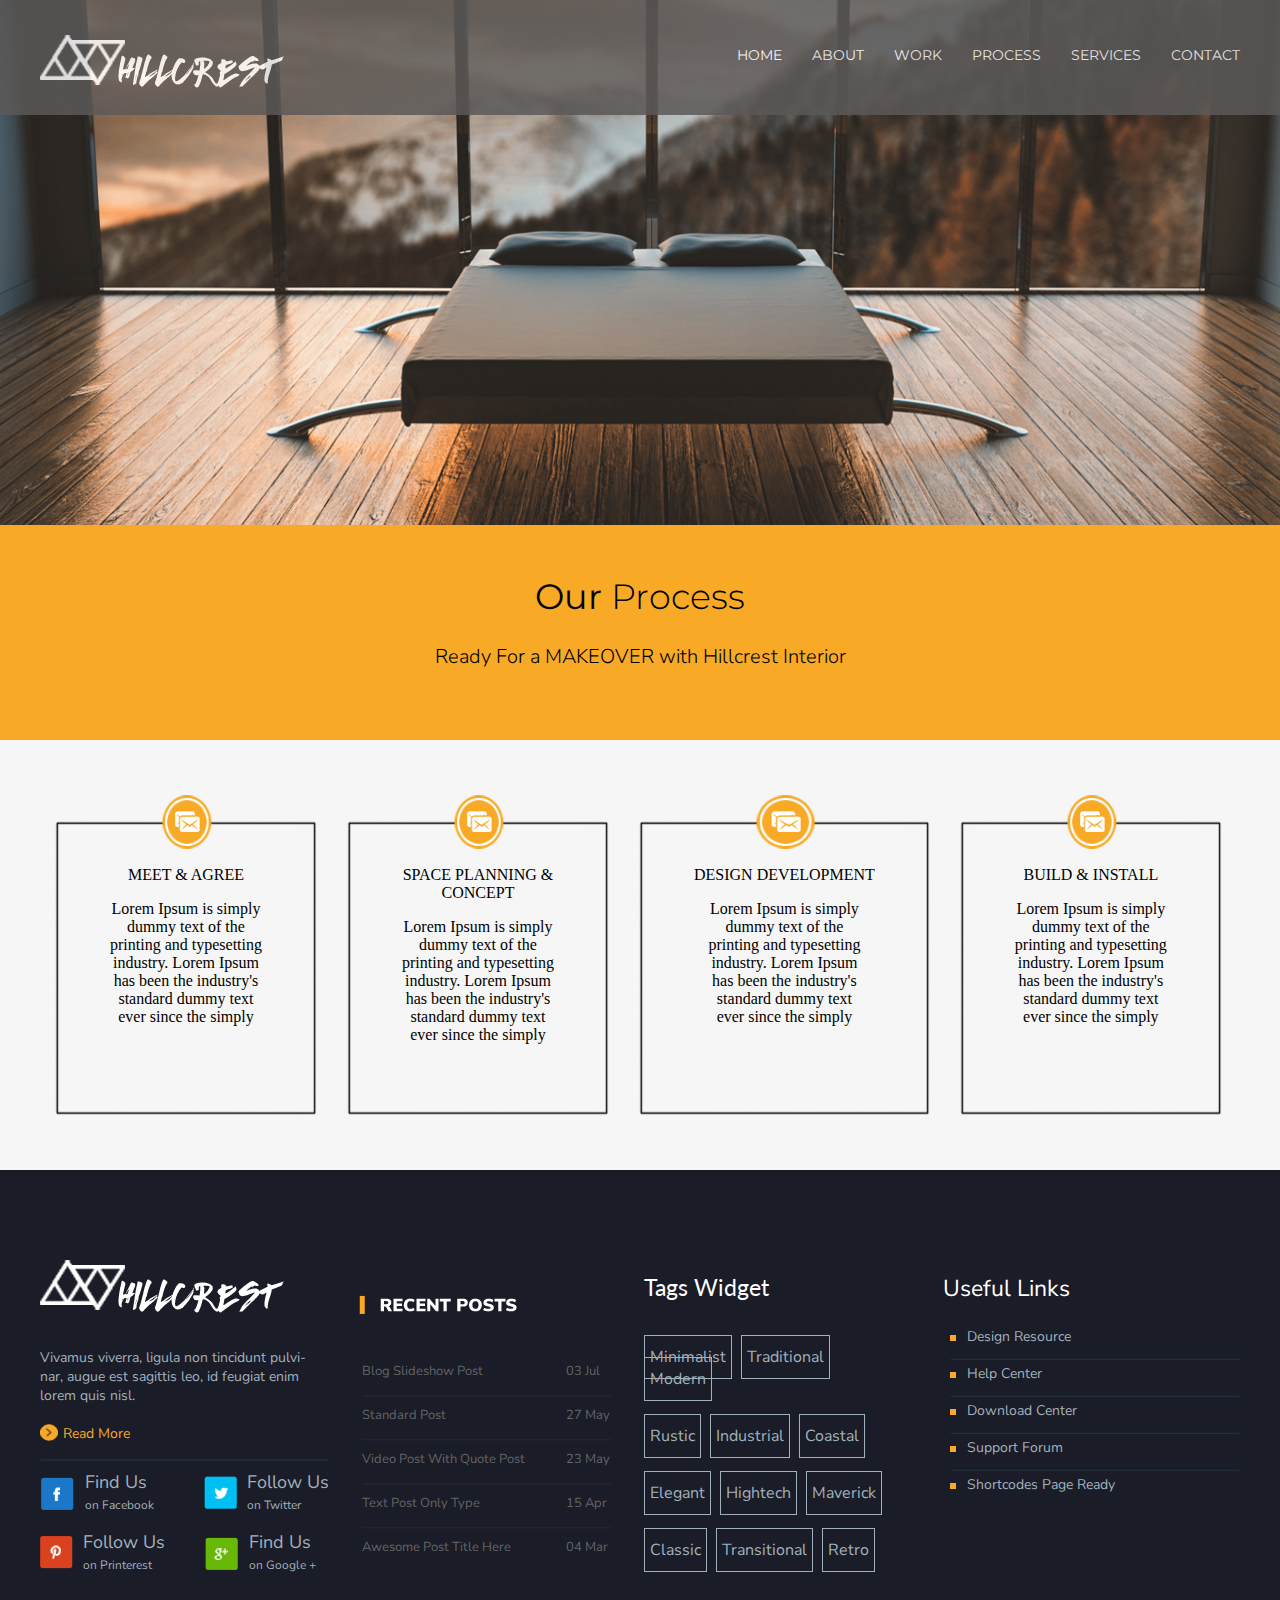
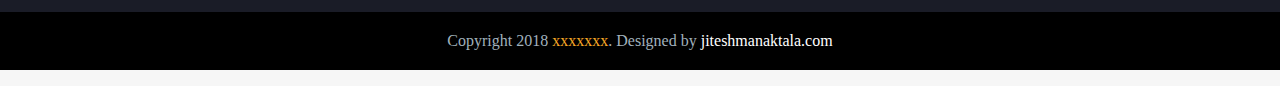
<file: process.html>
<!DOCTYPE html>
<html>
	<head>
		<title>Hillcrest</title>
		<link type="text/css" rel="stylesheet" href="style/styleProcess.css" />
		<link
			href="https://fonts.googleapis.com/css?family=Montserrat:300,400,600,900&display=swap"
			rel="stylesheet"
		/>
		<link
			href="https://fonts.googleapis.com/css?family=Nunito+Sans:300,400&display=swap"
			rel="stylesheet"
		/>
		<link
			href="https://fonts.googleapis.com/css?family=Lato&display=swap"
			rel="stylesheet"
		/>
		<meta name="viewport" content="width=device-width, initial-scale=1">
		<script
			  src="https://code.jquery.com/jquery-3.4.1.js"
			  integrity="sha256-WpOohJOqMqqyKL9FccASB9O0KwACQJpFTUBLTYOVvVU="
			  crossorigin="anonymous"></script>
		
        <script src="./js/main.js"></script>
	</head>
	<body>
		<header class="header">
			<div class="header__cover">
				<div class="header__cover--container">
					<a href="#" class="header__logo">
						<img src="./image/logo.png" alt="Logo-Hillcrest" />
					</a>

					<ul class="header__menu">
						<li><a href="index.html">HOME</a></li>
						<li><a href="aboutUs.html">ABOUT</a></li>
						<li><a href="ourWork.html">WORK</a></li>
						<li><a href="#">PROCESS</a></li>
						<li><a href="services.html">SERVICES</a></li>
						<li><a href="contact.html">CONTACT</a></li>
					</ul>
				</div>
			</div>
		</header>

		<main class="main">
			<div class="background"></div>
            <div class="ourProcess">
                    <p class="ourProcess__title"><span>Our</span> Process</p>
                    <p class="ourProcess__content">Ready For a MAKEOVER with Hillcrest Interior</p>
            </div>

            <div class="message">
                <div class="message__item flex">
                    <div class="item__container">
                        <p class="item__title">MEET & AGREE</p>
                        <p class="item__content">Lorem Ipsum is simply<br/> dummy text of the<br/> printing and typesetting<br/> industry. Lorem Ipsum<br/> has been the industry's<br/> standard dummy text<br/> ever since the simply </p>
                    </div>

                    <div class="item__container">
                        <p class="item__title">SPACE PLANNING &<br/> CONCEPT</p>
                        <p class="item__content">Lorem Ipsum is simply<br/> dummy text of the<br/> printing and typesetting<br/> industry. Lorem Ipsum<br/> has been the industry's<br/> standard dummy text<br/> ever since the simply </p>
                    </div>

                    <div class="item__container">
                        <p class="item__title">DESIGN DEVELOPMENT</p>
                        <p class="item__content">Lorem Ipsum is simply<br/> dummy text of the<br/> printing and typesetting<br/> industry. Lorem Ipsum<br/> has been the industry's<br/> standard dummy text<br/> ever since the simply </p>
                   </div>

                    <div class="item__container">
                        <p class="item__title">BUILD & INSTALL</p>
                        <p class="item__content">Lorem Ipsum is simply<br/> dummy text of the<br/> printing and typesetting<br/> industry. Lorem Ipsum<br/> has been the industry's<br/> standard dummy text<br/> ever since the simply </p>
                    </div>
                </div>
			</div>
			<button onclick="goTop()" id="btnGoTop" title="Go to top"><img src="./image/home-page/go-top.png" ></button>
        </main>
		<footer class="footer">
			<div class="footer__container flex">
				<div class="footer__info">
					<div class="info__readMore">
						<a href="#" class="footer__logo">
							<img src="./image/logo.png" alt="Logo-Hillcrest" />
						</a>
						<p>
							Vivamus viverra, ligula non tincidunt pulvi-<br />
							nar, augue est sagittis leo, id feugiat enim <br />
							lorem quis nisl.
						</p>
						<a href="#" class="info__readMore--logo flex">
							<img src="./image/logoReadmore.png" alt="logoReadmore" />
							<p>Read More</p></a
						>
						<img src="./image/botomReadMore.png" />
					</div>

					<div class="info__social left">
						<div class="info__social--margin flex">
							<a href="#" class="FUO__logo"
								><img src="./image/logoFb.png" alt="Facebook"
							/></a>
							<div class="info__social--FUO">
								<p class="FUO__big"><a href="#">Find Us</a></p>
								<p class="FUO__small"><a href="#">on Facebook</a></p>
							</div>
						</div>
						<div class="info__social--margin flex">
							<a href="#" class="FUO__logo"
								><img src="./image/logoPrinterest.png" alt="Printerest"
							/></a>
							<div class="info__social--FUO">
								<p class="FUO__big"><a href="#">Follow Us</a></p>
								<p class="FUO__small"><a href="#">on Printerest</a></p>
							</div>
						</div>
					</div>
					<div class="info__social right">
						<div class="info__social--margin flex">
							<a href="#" class="FUO__logo"
								><img src="./image/logoTwitter.png" alt="Twitter"
							/></a>
							<div class="info__social--FUO">
								<p class="FUO__big"><a href="#">Follow Us</a></p>
								<p class="FUO__small"><a href="#">on Twitter</a></p>
							</div>
						</div>
						<div class="info__social--margin flex">
							<a href="#" class="FUO__logo"
								><img src="./image/logoGPlus.png" alt="Google +"
							/></a>
							<div class="info__social--FUO">
								<p class="FUO__big"><a href="#">Find Us</a></p>
								<p class="FUO__small"><a href="#">on Google +</a></p>
							</div>
						</div>
					</div>
				</div>

				<div class="footer__recentPosts">
					<img src="./image/recentPosts.png" alt="logo-recentPosts" />
					<table class="footer__recentPosts--table">
						<tr>
							<td width="200px">Blog Slideshow Post</td>
							<td>03 Jul</td>
						</tr>
						<tr>
							<td colspan="2">
								<img src="./image/boderRecent.png" width="93%" />
							</td>
						</tr>
						<tr>
							<td>Standard Post</td>
							<td>27 May</td>
						</tr>
						<tr>
							<td colspan="2">
								<img src="./image/boderRecent.png" width="93%" />
							</td>
						</tr>
						<tr>
							<td>Video Post With Quote Post</td>
							<td>23 May</td>
						</tr>
						<tr>
							<td colspan="2">
								<img src="./image/boderRecent.png" width="93%" />
							</td>
						</tr>
						<tr>
							<td>Text Post Only Type</td>
							<td>15 Apr</td>
						</tr>
						<tr>
							<td colspan="2">
								<img src="./image/boderRecent.png" width="93%" />
							</td>
						</tr>
						<tr>
							<td>Awesome Post Title Here</td>
							<td>04 Mar</td>
						</tr>
					</table>
				</div>

				<div class="footer__tags">
					<p>Tags Widget</p>
					<div class="footer__tags--container">
						<a href="#"><span>Minimalist</span></a>
						<a href="#"><span>Traditional</span></a>
						<a href="#"><span>Modern</span></a>
					</div>
					<div class="footer__tags--container">
						<a href="#"><span>Rustic</span></a>
						<a href="#"><span>Industrial</span></a>
						<a href="#"><span>Coastal</span></a>
					</div>
					<div class="footer__tags--container">
						<a href="#"><span>Elegant</span></a>
						<a href="#"><span>Hightech</span></a>
						<a href="#"><span>Maverick</span></a>
					</div>
					<div class="footer__tags--container">
						<a href="#"><span>Classic</span></a>
						<a href="#"><span>Transitional</span></a>
						<a href="#"><span>Retro</span></a>
					</div>
				</div>

				<div class="footer__usefulLinks">
					<p>Useful Links</p>
					<ul>
						<li>
							<a href="#">Design Resource</a>
						</li>
						<img src="./image/usefulLinks.png" />
						<li>
							<a href="#">Help Center</a>
						</li>
						<img src="./image/usefulLinks.png" />
						<li>
							<a href="#">Download Center</a>
						</li>
						<img src="./image/usefulLinks.png" />
						<li>
							<a href="#">Support Forum</a>
						</li>
						<img src="./image/usefulLinks.png" />
						<li>
							<a href="#">Shortcodes Page Ready</a>
						</li>
					</ul>
				</div>
			</div>
			<div class="footer__end">
				<p>
					Copyright 2018
					<span
						style="color:#f8a926
					"
						>xxxxxxx</span
					>. Designed by <span style="color: white">jiteshmanaktala.com</span>
				</p>
			</div>
		</footer>
	</body>
</html>
</file>
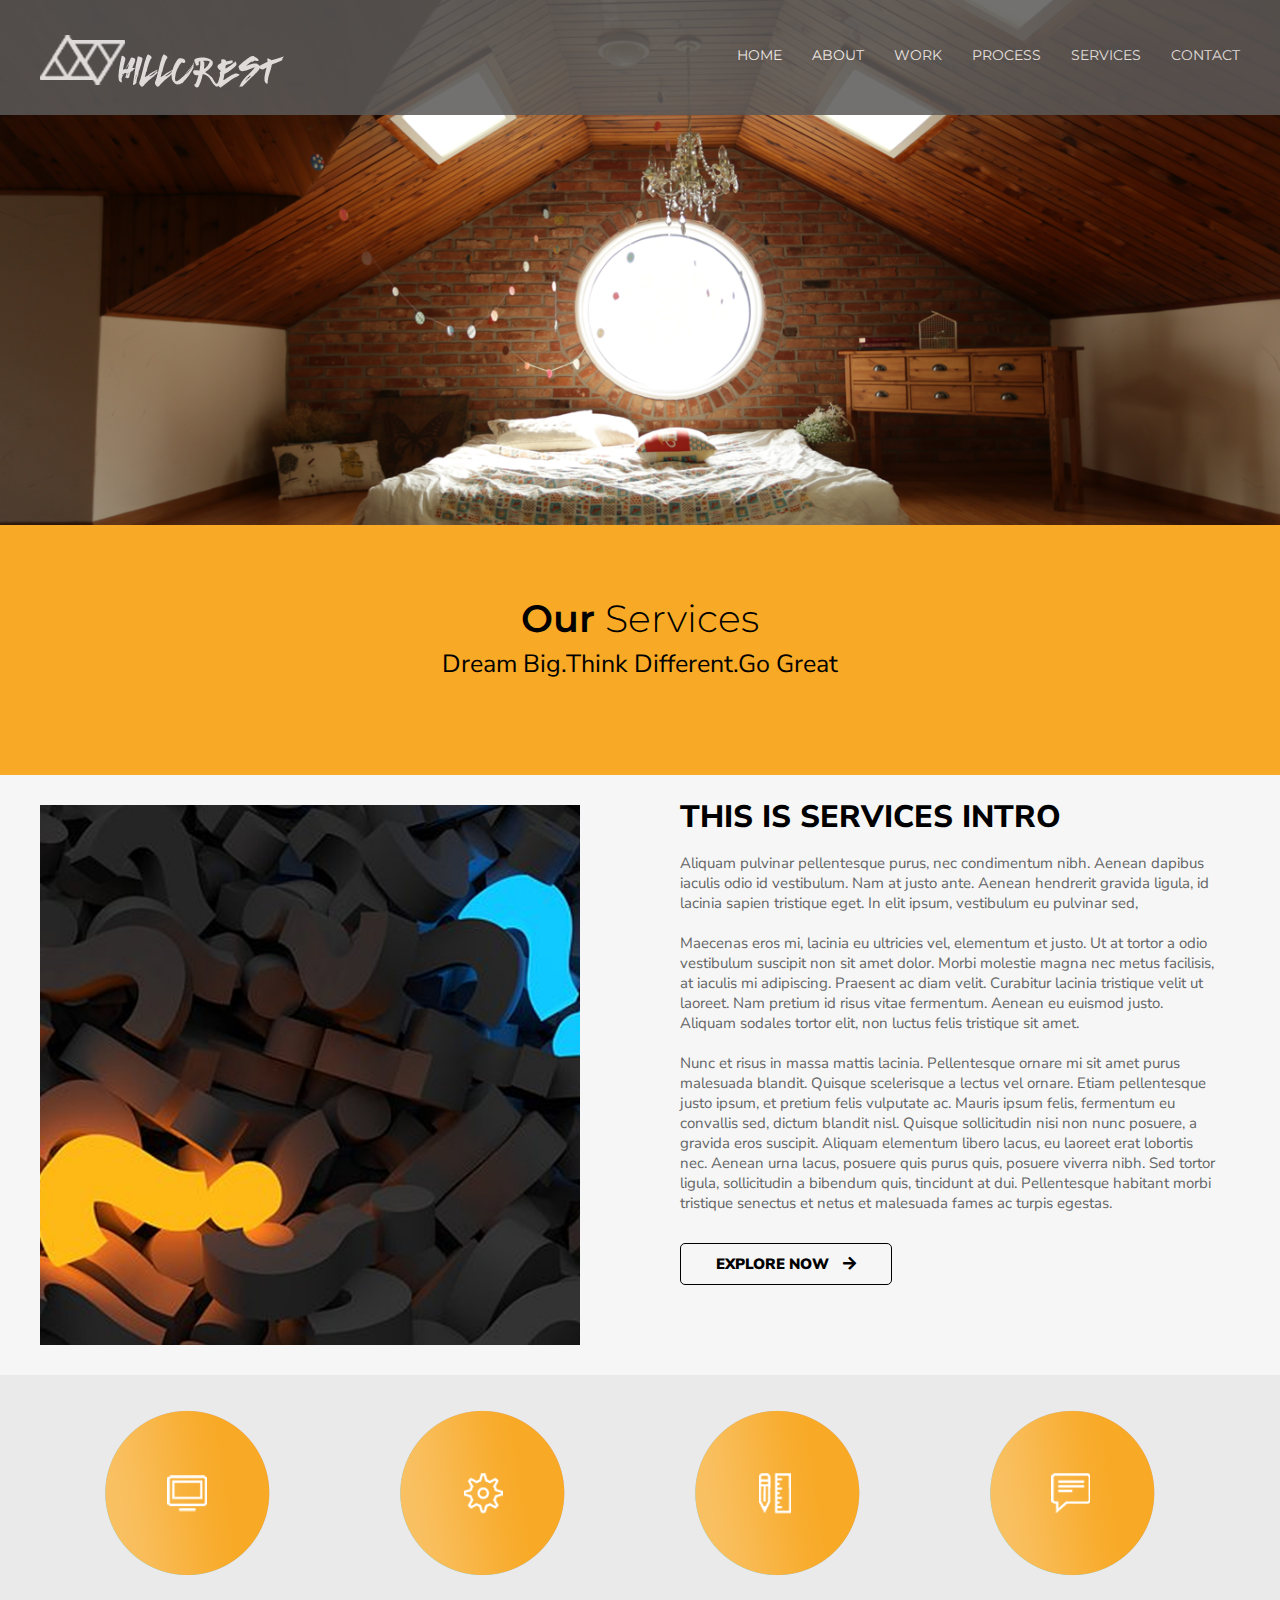
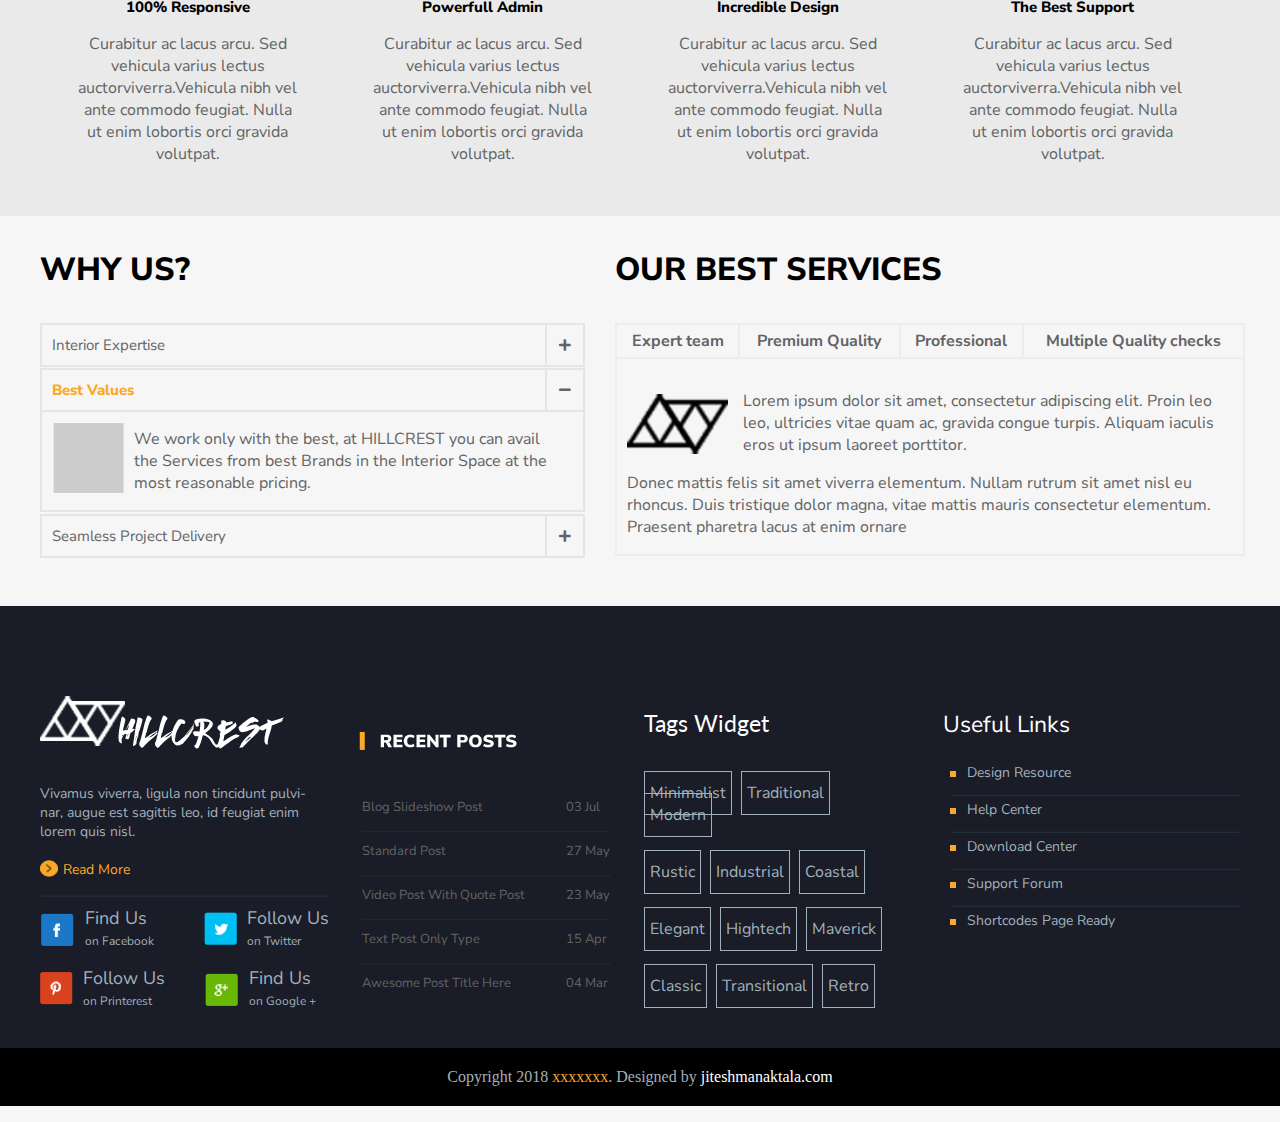
<file: services.html>
<!DOCTYPE html>
<html>
	<head>
		<title>Hillcrest</title>
		<link type="text/css" rel="stylesheet" href="style/styleServices.css" />
		<link
			href="https://fonts.googleapis.com/css?family=Montserrat:300,400,600,800,900&display=swap" rel="stylesheet"
		/>
		<link
			href="https://fonts.googleapis.com/css?family=Nunito+Sans:300,600,800&display=swap"
			rel="stylesheet"
		/>
		<link
			href="https://fonts.googleapis.com/css?family=Lato&display=swap"
			rel="stylesheet"
		/>
		<link rel="stylesheet" href="https://use.fontawesome.com/releases/v5.9.0/css/all.css">
		<meta name="viewport" content="width=device-width, initial-scale=1">
		<script
			  src="https://code.jquery.com/jquery-3.4.1.js"
			  integrity="sha256-WpOohJOqMqqyKL9FccASB9O0KwACQJpFTUBLTYOVvVU="
			  crossorigin="anonymous"></script>
		
        <script src="./js/main.js"></script>
	</head>
	<body>
		<header class="header">
			<div class="header__cover">
				<div class="header__cover--container">
					<a href="#" class="header__logo">
						<img src="./image/logo.png" alt="Logo-Hillcrest" />
					</a>

					<ul class="header__menu">
						<li><a href="index.html">HOME</a></li>
						<li><a href="aboutUs.html">ABOUT</a></li>
						<li><a href="ourWork.html">WORK</a></li>
						<li><a href="process.html">PROCESS</a></li>
						<li><a href="#">SERVICES</a></li>
						<li><a href="contact.html">CONTACT</a></li>
					</ul>
				</div>
			</div>
		</header>
		<main class="main">
			<div class="background"></div>
            <div class="ourServices">
				<p class="ourServices__title"><span>Our</span> Services</p>
				<p class="ourServices__content">Dream Big.Think Different.Go Great</p>
			</div>
			<div class="servicesIntro">
				<div class="servicesIntro__container flex">
					<img src="./image/service/img.png" alt="img-services-intro">
					<div class="servicesIntro__document">
						<p class="document__title">THIS IS SERVICES INTRO</p>
						<p class="document__content">
								Aliquam pulvinar pellentesque purus, nec condimentum nibh. Aenean dapibus iaculis odio id vestibulum. Nam at justo ante. Aenean hendrerit gravida ligula, id lacinia sapien tristique eget. In elit ipsum, vestibulum eu pulvinar sed,<br/><br/>

								Maecenas eros mi, lacinia eu ultricies vel, elementum et justo. Ut at tortor a odio vestibulum suscipit non sit amet dolor. Morbi molestie magna nec metus facilisis, at iaculis mi adipiscing. Praesent ac diam velit. Curabitur lacinia tristique velit ut laoreet. Nam pretium id risus vitae fermentum. Aenean eu euismod justo. Aliquam sodales tortor elit, non luctus felis tristique sit amet.<br/><br/>
								
								Nunc et risus in massa mattis lacinia. Pellentesque ornare mi sit amet purus malesuada blandit. Quisque scelerisque a lectus vel ornare. Etiam pellentesque justo ipsum, et pretium felis vulputate ac. Mauris ipsum felis, fermentum eu convallis sed, dictum blandit nisl. Quisque sollicitudin nisi non nunc posuere, a gravida eros suscipit. Aliquam elementum libero lacus, eu laoreet erat lobortis nec. Aenean urna lacus, posuere quis purus quis, posuere viverra nibh. Sed tortor ligula, sollicitudin a bibendum quis, tincidunt at dui. Pellentesque habitant morbi tristique senectus et netus et malesuada fames ac turpis egestas.
								</p>
						<span class="document__explore">EXPLORE NOW <i class="fas fa-arrow-right"></i></span>
					</div>
				</div>
				<div class="intro">
					<div class="intro__container flex">
						<div class="intro__container--item">
							<img src="./image/service/display-icon.png" alt="display-icon">
							<p class="item__title">100% Responsive </p>
							<p class="item__content">Curabitur ac lacus arcu. 
									Sed vehicula varius lectus auctorviverra.Vehicula nibh vel ante commodo feugiat. Nulla ut enim 
									lobortis orci gravida volutpat.</p>
						</div>

						<div class="intro__container--item">
							<img src="./image/service/setting-icon.png" alt="display-icon">
							<p class="item__title">Powerfull Admin</p>
							<p class="item__content">Curabitur ac lacus arcu. 
									Sed vehicula varius lectus auctorviverra.Vehicula nibh vel ante commodo feugiat. Nulla ut enim 
									lobortis orci gravida volutpat.</p>
						</div>

						<div class="intro__container--item">
							<img src="./image/service/design-icon.png" alt="display-icon">
							<p class="item__title">Incredible Design</p>
							<p class="item__content">Curabitur ac lacus arcu. 
									Sed vehicula varius lectus auctorviverra.Vehicula nibh vel ante commodo feugiat. Nulla ut enim 
									lobortis orci gravida volutpat.</p>
						</div>
						
						<div class="intro__container--item">
							<img src="./image/service/support-icon.png" alt="display-icon">
							<p class="item__title">The Best Support</p>
							<p class="item__content">Curabitur ac lacus arcu. 
									Sed vehicula varius lectus auctorviverra.Vehicula nibh vel ante commodo feugiat. Nulla ut enim 
									lobortis orci gravida volutpat.</p>
						</div>
					</div>
				</div>

				<div class="table">
					<div class="table__container flex">
						<div class="whyUs">
							<p class="whyUs__title">WHY US?</p>
							<table class="whyUs__table">
								<tr>
									<td class="whyUs__table--title">Interior Expertise</td>
									<td class="whyUs__table--sign">
										<input type="button" value="&#xf067" onclick="change()">
									</td>
								</tr>
								<tr>
									<td colspan="2" class="whyUs__table--content">
										<div class="flex">
											<img src="./image/service/avatar.png" alt="avatar">
											<p>We work only with the best, at HILLCREST you can avail the 
												Services from best Brands in the Interior Space at the most 
												reasonable pricing.</p>
										</div>
									</td>
								</tr>
							</table>
							<table class="whyUs__table">
								<tr>
									<td class="whyUs__table--title" style="color: #f8a926; font-weight: 800" >Best Values</td>
									<td class="whyUs__table--sign">
										<input type="button" value="&#xf068" onclick="change()">
									</td>
								</tr>
								<tr>
									<td colspan="2" class="whyUs__table--content" style="display: table-cell">
										<div class="flex">
											<img src="./image/service/avatar.png" alt="avatar">
											<p>We work only with the best, at HILLCREST you can avail the 
												Services from best Brands in the Interior Space at the most 
												reasonable pricing.</p>
										</div>
									</td>
								</tr>
							</table>
							<table class="whyUs__table">
								<tr>
									<td class="whyUs__table--title">Seamless Project Delivery</td>
									<td class="whyUs__table--sign">
										<input type="button" id="" value="&#xf067" onclick="change()">
									</td>
								</tr>
								<tr>
									<td colspan="2" class="whyUs__table--content">
										<div class="flex">
											<img src="./image/service/avatar.png" alt="avatar">
											<p>We work only with the best, at HILLCREST you can avail the 
												Services from best Brands in the Interior Space at the most 
												reasonable pricing.</p>
										</div>
									</td>
								</tr>
							</table>
						</div>

						<div class="OBS">
							<p class="OBS__title">OUR BEST SERVICES</p>
							<table class="OBS__table">
								<tr>
									<th>Expert team</th>
									<th>Premium Quality</th>
									<th>Professional</th>
									<th>Multiple Quality checks</th>
								</tr>
								<tr>
									<td colspan="4">
										<div class="flex">
											<img src="./image/service/logo.png" alt="Logo-Hillcrest">
											<p>
												Lorem ipsum dolor sit amet, consectetur adipiscing elit. Proin leo leo, ultricies vitae quam ac, gravida congue turpis. Aliquam iaculis eros ut ipsum laoreet porttitor.</p>
										</div>
										<p>Donec mattis felis sit amet viverra elementum. Nullam rutrum sit amet nisl eu rhoncus. Duis tristique dolor magna, vitae mattis mauris consectetur elementum. Praesent pharetra lacus at enim ornare
											</p>
									</td>
								</tr>
							</table>
						</div>
					</div>
				</div>
			</div>
			<button onclick="goTop()" id="btnGoTop" title="Go to top"><img src="./image/home-page/go-top.png" ></button>
        </main>
		<footer class="footer">
			<div class="footer__container flex">
				<div class="footer__info">
					<div class="info__readMore">
						<a href="#" class="footer__logo">
							<img src="./image/logo.png" alt="Logo-Hillcrest" />
						</a>
						<p>
							Vivamus viverra, ligula non tincidunt pulvi-<br />
							nar, augue est sagittis leo, id feugiat enim <br />
							lorem quis nisl.
						</p>
						<a href="#" class="info__readMore--logo flex">
							<img src="./image/logoReadmore.png" alt="logoReadmore" />
							<p>Read More</p></a
						>
						<img src="./image/botomReadMore.png" />
					</div>

					<div class="info__social left">
						<div class="info__social--margin flex">
							<a href="#" class="FUO__logo"
								><img src="./image/logoFb.png" alt="Facebook"
							/></a>
							<div class="info__social--FUO">
								<p class="FUO__big"><a href="#">Find Us</a></p>
								<p class="FUO__small"><a href="#">on Facebook</a></p>
							</div>
						</div>
						<div class="info__social--margin flex">
							<a href="#" class="FUO__logo"
								><img src="./image/logoPrinterest.png" alt="Printerest"
							/></a>
							<div class="info__social--FUO">
								<p class="FUO__big"><a href="#">Follow Us</a></p>
								<p class="FUO__small"><a href="#">on Printerest</a></p>
							</div>
						</div>
					</div>
					<div class="info__social right">
						<div class="info__social--margin flex">
							<a href="#" class="FUO__logo"
								><img src="./image/logoTwitter.png" alt="Twitter"
							/></a>
							<div class="info__social--FUO">
								<p class="FUO__big"><a href="#">Follow Us</a></p>
								<p class="FUO__small"><a href="#">on Twitter</a></p>
							</div>
						</div>
						<div class="info__social--margin flex">
							<a href="#" class="FUO__logo"
								><img src="./image/logoGPlus.png" alt="Google +"
							/></a>
							<div class="info__social--FUO">
								<p class="FUO__big"><a href="#">Find Us</a></p>
								<p class="FUO__small"><a href="#">on Google +</a></p>
							</div>
						</div>
					</div>
				</div>

				<div class="footer__recentPosts">
					<img src="./image/recentPosts.png" alt="logo-recentPosts" />
					<table class="footer__recentPosts--table">
						<tr>
							<td width="200px">Blog Slideshow Post</td>
							<td>03 Jul</td>
						</tr>
						<tr>
							<td colspan="2">
								<img src="./image/boderRecent.png" width="93%" />
							</td>
						</tr>
						<tr>
							<td>Standard Post</td>
							<td>27 May</td>
						</tr>
						<tr>
							<td colspan="2">
								<img src="./image/boderRecent.png" width="93%" />
							</td>
						</tr>
						<tr>
							<td>Video Post With Quote Post</td>
							<td>23 May</td>
						</tr>
						<tr>
							<td colspan="2">
								<img src="./image/boderRecent.png" width="93%" />
							</td>
						</tr>
						<tr>
							<td>Text Post Only Type</td>
							<td>15 Apr</td>
						</tr>
						<tr>
							<td colspan="2">
								<img src="./image/boderRecent.png" width="93%" />
							</td>
						</tr>
						<tr>
							<td>Awesome Post Title Here</td>
							<td>04 Mar</td>
						</tr>
					</table>
				</div>

				<div class="footer__tags">
					<p>Tags Widget</p>
					<div class="footer__tags--container">
						<a href="#"><span>Minimalist</span></a>
						<a href="#"><span>Traditional</span></a>
						<a href="#"><span>Modern</span></a>
					</div>
					<div class="footer__tags--container">
						<a href="#"><span>Rustic</span></a>
						<a href="#"><span>Industrial</span></a>
						<a href="#"><span>Coastal</span></a>
					</div>
					<div class="footer__tags--container">
						<a href="#"><span>Elegant</span></a>
						<a href="#"><span>Hightech</span></a>
						<a href="#"><span>Maverick</span></a>
					</div>
					<div class="footer__tags--container">
						<a href="#"><span>Classic</span></a>
						<a href="#"><span>Transitional</span></a>
						<a href="#"><span>Retro</span></a>
					</div>
				</div>

				<div class="footer__usefulLinks">
					<p>Useful Links</p>
					<ul>
						<li>
							<a href="#">Design Resource</a>
						</li>
						<img src="./image/usefulLinks.png" />
						<li>
							<a href="#">Help Center</a>
						</li>
						<img src="./image/usefulLinks.png" />
						<li>
							<a href="#">Download Center</a>
						</li>
						<img src="./image/usefulLinks.png" />
						<li>
							<a href="#">Support Forum</a>
						</li>
						<img src="./image/usefulLinks.png" />
						<li>
							<a href="#">Shortcodes Page Ready</a>
						</li>
					</ul>
				</div>
			</div>
			<div class="footer__end">
				<p>
					Copyright 2018
					<span
						style="color:#f8a926
					"
						>xxxxxxx</span
					>. Designed by <span style="color: white">jiteshmanaktala.com</span>
				</p>
			</div>
		</footer>
	</body>
</html>
</file>
<file: style/style.css>
body {
	margin: 0px;
	padding: 0px;
	background: #f6f6f6;
}

.flex {
	display: flex;
}

.left {
	float: left;
}

.right {
	float: right;
}
a {
	text-decoration: none;
}
/*Headder*/
.sticky {
	position: sticky;
	top: 0;
    z-index: 100;
    opacity: 1;
	
}

.header__cover {
	background: #5b5958;
	opacity: 0.85;
	height: 115px;
}

.header__cover--container {
	width: 1200px;
	margin: 0px auto;
}

.header__logo {
	float: left;
	margin-top: 35px;
}

.header__menu {
	font-family: Montserrat;
	float: right;
	list-style: none;
	margin-top: 45px;
}
.header__menu li {
	float: left;
}
.header__menu a {
	margin-left: 30px;
	font-size: 14px;
	color: white;
}
.header__menu li :hover {
	color: #f8a926;
	cursor: pointer;
}

/*Main*/
.background{
	background-image: url("../image/home-page/background.png");
	height: 494px;
	background-repeat: repeat;
	background-size: 1287px 494px;
	margin-top: -115px;
}

.interior {
	background-image: url("../image/home-page/background-interior.png");
	text-align: center;
	margin-top: -31px;
	height: 275px;
	text-align: center;
	padding: 65px;
	background-repeat: no-repeat;
	font-family: montserrat;
}

.our-services {
	margin-top: -150px;
	text-align: center;
	font-family: Nunito Sans;
}
.our-services h1 {
	margin-top: 70px;
}
.catalog__item {
	width: 25%;
}
.catalog__item span p {
	font-weight: bold;
}
.catalog__item:hover {
	background-image: url("../image/home-page/hint-room.png");
}
.catalog__item:hover span,
.catalog__item:hover p {
	opacity: 0.1;
}

.catalog__item--p {
	text-align: left;
}
.light {
	background: #dddddd;
}
.dark {
	background: #838383;
}

.aboutOurCompany {
	background: #eaeaea;
}
.aboutOurCompany__container,
.contentVideo__container {
	width: 1200px;
	margin: 90px auto;
	font-family: Nunito Sans;
	color: #5b5b5b;
}
.aboutOurCompany__container img {
	margin-left: 60px;
}
.aboutOurCompany__container span {
	border: 2px solid #f8a926;
	padding: 10px;
	margin: 20px;
	color: #f8a926;
}
.aboutOurCompany__container--text {
	margin-top: 65px;
}
.text__title {
	font-size: 30px;
}
.text__content {
	font-size: 14px;
	margin-bottom: 40px;
}

.contentVideo__container img {
	width: 500px;
	height: 310px;
	margin-right: 150px;
}
.contentVideo__container--text .text__title {
	margin-bottom: -10px;
}

.gallery {
	text-align: center;
	font-family: Nunito Sans;
	color: #5b5b5b;
}
.gallery h1 {
	font-size: 48px;
	margin-bottom: -15px;
}
.gallery p {
	font-size: 14px;
	margin-bottom: 40px;
}
.gallery__item img {
	margin-right: 2px;
	width: calc((100% - 6px)/4);
}

.ourTeam__container {
	width: 1200px;
	margin: auto;
	text-align: center;
	font-family: Nunito Sans;
	color: #5b5958;
}
.ourTeam__container h1 {
	font-size: 48px;
	margin-top: 120px;
	margin-bottom: -10px;
}
.item__content {
	background: white;
	margin-right: 20px;
	width: 100%;
}
.item__content img {
	margin-top: 10px;
}
.content__contact {
	margin-left: 90px;
}
.content__contact a {
	margin-right: 10px;
}
.content__name {
	margin-top: -10px;
	margin-bottom: -15px;
}
.content__role {
	font-size: 13px;
}

.clientsSays {
	text-align: center;
	background: #f8a926;
	color: white;
	font-family: Nunito Sans;
}
.clientsSays h1 {
	font-size: 48px;
	margin-top: 120px;
}
.clientsSays p {
	font-size: 20px;
	text-align: left;
	margin-left: 168px;
}
.clientsSays span {
	color: #1a1c27;
}
.clientsSays img {
	margin: 50px;
}

.newsletter {
	background-image: url("../image/home-page/background-newsletter.png");
	background-repeat: no-repeat;
	height: 310px;
	text-align: center;
	margin-top: -32px;
	font-family: Nunito Sans;
	color: #5b5958;
}
.newsletter h1 {
	font-size: 48px;
}
#name {
	padding: 8px;
	width: 280px;
	opacity: 0.7;
}
#submit {
	padding: 9px;
	margin-left: -6px;
	background: #838383;
	border: none;
}

#btnGoTop {
	display: none;
	position: fixed;
	bottom: 20px;
	right: 30px;
	z-index: 99;
	background: none;
	cursor: pointer;
	border: none;
}
/*Footer*/
.footer {
	background: #1a1c27;
}

.footer__info {
	margin-top: 90px;
	margin-right: 30px;
}

.info__readMore p {
	font-size: 14px;
	font-family: Nunito Sans;
	color: #a1b1bc;
	margin-top: 30px;
}
.info__readMore--logo {
	margin-top: -25px;
	margin-bottom: -10px;
}
.info__readMore--logo img {
	width: 18px;
	height: 17px;
	margin-top: 30px;
	margin-right: 5px;
}

.info__readMore--logo p {
	color: #f8a926;
}

.footer__container {
	width: 1200px;
	margin: 0px auto;
}

.FUO__logo {
	margin-top: 24px;
	margin-right: 10px;
}
.info__social--margin {
	margin-top: -13px;
}
.info__social--FUO a {
	color: #a1b1bc;
}

.FUO__big {
	font-family: Nunito Sans;
	font-size: 18px;
}

.FUO__small {
	font-family: Nunito Sans;
	font-size: 12px;
	margin-top: -15px;
}

.footer__recentPosts {
	margin-top: 125px;
	margin-right: 10px;
}

.footer__recentPosts--table {
	margin-top: 40px;
}

.footer__recentPosts--table tr td {
	font-family: Nunito Sans;
	font-size: 13px;
	color: #636465;
}

.footer__tags {
	margin-top: 80px;
}

.footer__tags p {
	font-family: Lato;
	font-size: 23px;
	color: white;
	margin-bottom: 45px;
}

.footer__tags--container {
	margin-bottom: 35px;
}

.footer__tags--container span {
	border: 1px solid #a1b1bc;
	padding: 10px 5px;
	margin-right: 5px;
	color: #a1b1bc;
	font-size: 16px;
	font-family: Nunito Sans;
}
.footer__tags--container span:hover {
	color: white;
	background: #f8a926;
	border: 1px solid #f8a926;
}

.footer__usefulLinks {
	margin-top: 80px;
}

.footer__usefulLinks p {
	font-family: Nunito Sans;
	font-size: 23px;
	color: white;
	margin-left: 33px;
}

.footer__usefulLinks ul {
	list-style-image: url("../image/dotUseful.png");
	list-style-position: inside;
}

.footer__usefulLinks li a {
	font-family: Nunito Sans;
	font-size: 14px;
	color: #a1b1bc;
}

.footer__usefulLinks a:hover,
.footer__usefulLinks li:hover {
	list-style-image: url("../image/dotUsefuHoverl.png");
	color: #f8a926;
}

.footer__end {
	background: black;
	width: 100%;
	text-align: center;
}
.footer__end p {
	color: #a1b1bc;
	padding: 20px;
}
</file>
<file: style/styleAU.css>
body {
	background: #f6f6f6;
	padding: 0;
	margin: 0;
}

.flex {
	display: flex;
}

.left {
	float: left;
}

.right {
	float: right;
}
a {
	text-decoration: none;
}
.clear {
	clear: both;
}
/*Headder*/
.sticky {
	position: sticky;
	top: 0;
	z-index: 100;
	opacity: 1;
	
}

.header__cover {
	background: #5b5958;
	opacity: 0.85;
	height: 115px;
}

.header__cover--container {
	width: 1200px;
	margin: 0px auto;
}

.header__logo {
	float: left;
	margin-top: 35px;
}

.header__menu {
	font-family: Montserrat;
	float: right;
	list-style: none;
	margin-top: 45px;
}
.header__menu li {
	float: left;
}
.header__menu a {
	margin-left: 30px;
	font-size: 14px;
	color: white;
}
.header__menu li :hover {
	color: #f8a926;
	cursor: pointer;
}

/*Main*/
.background{
	background-image: url("../image/about/background.png");
	height: 525px;
	background-repeat: no-repeat;
	background-size: 1287px 525px;
	margin-top: -115px;
}
.main {
	background: white;
}
.aboutUs {
	text-align: center;
	height: 250px;
	background-image: url("../image/about/background-AU.png");
	margin-top: -10px;
}
.aboutUs__title {
	margin: 0;
	font-family: Montserrat;
	font-size: 38px;
	padding: 70px;
	font-weight: 300;
}
.aboutUs__title span {
	font-weight: 600;
}
.aboutUs__content {
	font-family: Nunito Sans;
	font-size: 32px;
	margin-top: -65px;
}

.info__container {
	width: 1200px;
	margin: auto;
	font-family: Nunito Sans;
	margin-top: 40px;
	margin-bottom: 10px;
}
.info__item {
	border: 70px solid transparent;
	text-align: center;
	margin-right: -10px;
}
#info__fast {
	background: url("../image/about/border-online.png") no-repeat center center;
}
#info__easy {
	background: url("../image/about/border-custom.png") no-repeat center center;
}
#info__online {
	background: url("../image/about/border-booking.png") no-repeat center center;
}
#info__best {
	background: url("../image/about/border-interface.png") no-repeat center center;
}
.item__title {
	font-size: 18px;
	font-weight: 800;
	background: #fafafa;
	margin-top: 55px;
	width: 171px;
}
.item__content {
	font-size: 14px;
	background: #fafafa;
	color: #636465;
}
.info__item span {
	background: #f8a926;
	padding: 5px 20px;
	border-radius: 5px;
}
.info__item a {
	color: white;
}
.info__item:hover span {
	background: #2c3e50;
}
.info__item:hover .item__content,
.info__item:hover .item__title {
	background: white;
}
#info__fast:hover {
	background: url("../image/about/border-hover-online.png") no-repeat center
		center;
}
#info__easy:hover {
	background: url("../image/about/border-hover-custom.png") no-repeat center
		center;
}
#info__online:hover {
	background: url("../image/about/borde-hoverr-booking.png") no-repeat center
		center;
}
#info__best:hover {
	background: url("../image/about/border-hover-interface.png") no-repeat center
		center;
}
.info__item:hover span {
	background: #2c3e50;
}
.info__item:hover span {
	background: #2c3e50;
}
.info__item:hover span {
	background: #2c3e50;
}

.intro__container {
	font-family: Nunito Sans;
	background: #f6f6f6;
}
.intro__container > img {
	width: 600px;
}
.intro__container > div {
	padding: 75px;
}
.intro__title {
	font-size: 30px;
	font-weight: 800;
}
.intro__content {
	font-size: 15px;
	width: 435px;
}
.convice__container {
	width: 1200px;
	margin: auto;
	font-family: Nunito Sans;
}
.skill {
	width: 415px;
	margin-right: 70px;
}
.skill button {
	background: none;
	border: none;
	margin-left: -7px;
	margin-top: 20px;
}
.skill__title {
	font-size: 25px;
	font-weight: 300;
	margin-top: 65px;
	margin-bottom: 0px;
}
.skill__content--top {
	font-size: 13px;
	color: #999999;
}
.skill__content--bottom {
	font-size: 10px;
	color: #636465;
	margin-bottom: 35px;
}
.skill__name {
	font-size: 13px;
}

.bussiness {
	font-family: Nunito Sans;
}
.bussiness__title {
	font-size: 27px;
	margin-top: 65px;
	margin-bottom: -2px;
}
.bussiness__title--content {
	font-size: 14px;
	width: 715px;
}
.content__container {
	margin-right: 10px;
	margin-top: 30px;
}
.content__title {
	font-size: 14px;
}
.content__content {
	font-size: 11px;
	color: #636465;
	width: 355px;
}

#btnGoTop {
	display: none;
	position: fixed;
	bottom: 20px;
	right: 30px;
	z-index: 99;
	background: none;
	cursor: pointer;
	border: none;
}
/*Footer*/
.footer {
	background: #1a1c27;
}

.footer__info {
	margin-top: 90px;
	margin-right: 30px;
}

.info__readMore p {
	font-size: 14px;
	font-family: Nunito Sans;
	color: #a1b1bc;
	margin-top: 30px;
}
.info__readMore--logo {
	margin-top: -25px;
	margin-bottom: -10px;
}
.info__readMore--logo img {
	width: 18px;
	height: 17px;
	margin-top: 30px;
	margin-right: 5px;
}

.info__readMore--logo p {
	color: #f8a926;
}

.footer__container {
	width: 1200px;
	margin: 0px auto;
}

.FUO__logo {
	margin-top: 24px;
	margin-right: 10px;
}
.info__social--margin {
	margin-top: -13px;
}
.info__social--FUO a {
	color: #a1b1bc;
}

.FUO__big {
	font-family: Nunito Sans;
	font-size: 18px;
}

.FUO__small {
	font-family: Nunito Sans;
	font-size: 12px;
	margin-top: -15px;
}

.footer__recentPosts {
	margin-top: 125px;
	margin-right: 10px;
}

.footer__recentPosts--table {
	margin-top: 40px;
}

.footer__recentPosts--table tr td {
	font-family: Nunito Sans;
	font-size: 13px;
	color: #636465;
}

.footer__tags {
	margin-top: 80px;
}

.footer__tags p {
	font-family: Lato;
	font-size: 23px;
	color: white;
	margin-bottom: 45px;
}

.footer__tags--container {
	margin-bottom: 35px;
}

.footer__tags--container span {
	border: 1px solid #a1b1bc;
	padding: 10px 5px;
	margin-right: 5px;
	color: #a1b1bc;
	font-size: 16px;
	font-family: Nunito Sans;
}
.footer__tags--container span:hover {
	color: white;
	background: #f8a926;
	border: 1px solid #f8a926;
}

.footer__usefulLinks {
	margin-top: 80px;
}

.footer__usefulLinks p {
	font-family: Nunito Sans;
	font-size: 23px;
	color: white;
	margin-left: 33px;
}

.footer__usefulLinks ul {
	list-style-image: url("../image/dotUseful.png");
	list-style-position: inside;
}

.footer__usefulLinks li a {
	font-family: Nunito Sans;
	font-size: 14px;
	color: #a1b1bc;
}

.footer__usefulLinks a:hover,
.footer__usefulLinks li:hover {
	list-style-image: url("../image/dotUsefuHoverl.png");
	color: #f8a926;
}

.footer__end {
	background: black;
	width: 100%;
	text-align: center;
}
.footer__end p {
	color: #a1b1bc;
	padding: 20px;
}
</file>
<file: style/styleContact.css>
body {
	background: #f6f6f6;
	padding: 0;
	margin: 0;
}

.flex {
	display: flex;
}

.left {
	float: left;
}

.right {
	float: right;
}
a {
	text-decoration: none;
}
.clear {
	clear: both;
}
/*Headder*/

.sticky {
	position: sticky;
	top: 0;
	z-index: 100;
	opacity: 1;
}
.header__cover {
	background: #5b5958;
	opacity: 0.85;
	height: 115px;
}

.header__cover--container {
	width: 1200px;
	margin: 0px auto;
}

.header__logo {
	float: left;
	margin-top: 35px;
}

.header__menu {
	font-family: Montserrat;
	float: right;
	list-style: none;
	margin-top: 45px;
}
.header__menu li {
	float: left;
}
.header__menu a {
	margin-left: 30px;
	font-size: 14px;
	color: white;
}
.header__menu li :hover {
	color: #f8a926;
	cursor: pointer;
}

/*Main*/
.background {
	background-image: url("../image/contact/background.png");
	height: 525px;
	background-repeat: no-repeat;
	background-size: 1287px 525px;
	margin-top: -115px;
}
.main {
	background: white;
	font-family: Nunito Sans;
}
.contactUs {
	text-align: center;
	height: 240px;
	background: #f8a926;
	font-size: 28px;
}
.contactUs__title {
	margin: 0;
	font-family: Montserrat;
	font-size: 38px;
	padding: 60px;
	padding-bottom: 0px;
	font-weight: 300;
}
.contactUs__title span {
	font-weight: 600;
}

.info__container {
	width: 1200px;
	margin: auto;
}
.info__item {
	text-align: center;
	margin: 60px 100px 15px 14px;
}
.info__item--title {
	font-weight: 800;
	font-size: 20px;
}
.info__item--content {
	font-size: 15px;
	color: #636465;
}
.contact {
	background: #eaeaea;
}
.contact__container {
	width: 1200px;
	margin: auto;
	padding: 40px;
}
.contact__container img {
	width: 500px;
	margin-left: 160px;
	height: 495px;
}
.send input,
.send select,
.send textarea {
	background: #f6f6f6;
	color: #636465;
	font-weight: 600;
	border: 0.5px solid #f6f6f6;
	width: 500px;
	padding: 15px;
	margin-bottom: 25px;
	resize: none;
}
.send select {
	width: 530px;
}
#send-btn {
	font-family: lato;
	font-weight: 800;
	background: #f8a926;
	border: none;
	border-radius: 3px;
	padding: 10px 22px;
	cursor: pointer;
	display: none;
}

#send-p {
	color: #f8a926;
	font-weight: 800;
	margin-top: -10px;
	display: block;
}
#btnGoTop {
	display: none;
	position: fixed;
	bottom: 20px;
	right: 30px;
	z-index: 99;
	background: none;
	cursor: pointer;
	border: none;
}
.warning {
	position: absolute;
	transform: translate3d(8%, -80%, 0);
	color: red;
	display: none;
}
.warning__show {
	display: block;
}
/*Footer*/
.footer {
	background: #1a1c27;
}

.footer__info {
	margin-top: 90px;
	margin-right: 30px;
}

.info__readMore p {
	font-size: 14px;
	font-family: Nunito Sans;
	color: #a1b1bc;
	margin-top: 30px;
}
.info__readMore--logo {
	margin-top: -25px;
	margin-bottom: -10px;
}
.info__readMore--logo img {
	width: 18px;
	height: 17px;
	margin-top: 30px;
	margin-right: 5px;
}

.info__readMore--logo p {
	color: #f8a926;
}

.footer__container {
	width: 1200px;
	margin: 0px auto;
}

.FUO__logo {
	margin-top: 24px;
	margin-right: 10px;
}
.info__social--margin {
	margin-top: -13px;
}
.info__social--FUO a {
	color: #a1b1bc;
}

.FUO__big {
	font-family: Nunito Sans;
	font-size: 18px;
}

.FUO__small {
	font-family: Nunito Sans;
	font-size: 12px;
	margin-top: -15px;
}

.footer__recentPosts {
	margin-top: 125px;
	margin-right: 10px;
}

.footer__recentPosts--table {
	margin-top: 40px;
}

.footer__recentPosts--table tr td {
	font-family: Nunito Sans;
	font-size: 13px;
	color: #636465;
}

.footer__tags {
	margin-top: 80px;
}

.footer__tags p {
	font-family: Lato;
	font-size: 23px;
	color: white;
	margin-bottom: 45px;
}

.footer__tags--container {
	margin-bottom: 35px;
}

.footer__tags--container span {
	border: 1px solid #a1b1bc;
	padding: 10px 5px;
	margin-right: 5px;
	color: #a1b1bc;
	font-size: 16px;
	font-family: Nunito Sans;
}
.footer__tags--container span:hover {
	color: white;
	background: #f8a926;
	border: 1px solid #f8a926;
}

.footer__usefulLinks {
	margin-top: 80px;
}

.footer__usefulLinks p {
	font-family: Nunito Sans;
	font-size: 23px;
	color: white;
	margin-left: 33px;
}

.footer__usefulLinks ul {
	list-style-image: url("../image/dotUseful.png");
	list-style-position: inside;
}

.footer__usefulLinks li a {
	font-family: Nunito Sans;
	font-size: 14px;
	color: #a1b1bc;
}

.footer__usefulLinks a:hover,
.footer__usefulLinks li:hover {
	list-style-image: url("../image/dotUsefuHoverl.png");
	color: #f8a926;
}

.footer__end {
	background: black;
	width: 100%;
	text-align: center;
}
.footer__end p {
	color: #a1b1bc;
	padding: 20px;
}
</file>
<file: style/styleOW.css>
body {
	background: #f6f6f6;
	padding: 0;
	margin: 0;
}

.flex {
	display: flex;
}

.left {
	float: left;
}

.right {
	float: right;
}
a {
	text-decoration: none;
}
.clear {
	clear: both;
}
/*Headder*/
.sticky {
	position: sticky;
	top: 0;
	z-index: 100;
	opacity: 1;
}

.header__cover {
	background: #5b5958;
	opacity: 0.85;
	height: 115px;
}

.header__cover--container {
	width: 1200px;
	margin: 0px auto;
}

.header__logo {
	float: left;
	margin-top: 35px;
}

.header__menu {
	font-family: Montserrat;
	float: right;
	list-style: none;
	margin-top: 45px;
}
.header__menu li {
	float: left;
}
.header__menu a {
	margin-left: 30px;
	font-size: 14px;
	color: white;
}
.header__menu li :hover {
	color: #f8a926;
	cursor: pointer;
}

/*Main*/
.background {
	background-image: url("../image/our-work/background.png");
	height: 525px;
	background-repeat: no-repeat;
	background-size: 1287px 677px;
	margin-top: -115px;
}
.ourWork {
	background: #f8a926;
	text-align: center;
	font-family: Montserrat;
	font-weight: 300;
	height: 215px;
}
.ourWork__title {
	font-size: 42px;
	margin: 0px;
	padding: 45px;
}
.ourWork__title span {
	font-weight: 400;
}
.ourWork__content {
	margin-top: -15px;
	font-size: 20px;
}

.menu__item {
	height: 130px;
	background: black;
	text-align: center;
}
.menu__item ul {
	list-style: none;
	display: inline-block;
}
.menu__item li {
	float: left;
	font-size: 22px;
	padding: 45px;
}
.menu__item a {
	color: #c1c1c1;
	font-family: Nunito Sans;
}
.menu__item a:hover {
	color: white;
	border-bottom: 2px solid #f8a926;
}

.menu__gallery--item img:hover {
	transform: scale(1.1);
	cursor: pointer;
	box-shadow: 5px 15px 18px black;
	overflow: hidden;
}

.menu__gallery img{
	width: calc((100%) / 4);
}
.loadMore {
	text-align: center;
	background: #32364a;
	padding: 30px;
}
#loadMore {
	padding: 20px;
	background: #f8a926;
	color: white;
	border-radius: 5px;
	border: none;
	font-family: Nunito Sans;
	font-size: 17px;
	font-weight: 800;
}

#btnGoTop {
	display: none;
	position: fixed;
	bottom: 20px;
	right: 30px;
	z-index: 99;
	background: none;
	cursor: pointer;
	border: none;
}
/*Footer*/
.footer {
	background: #1a1c27;
}

.footer__info {
	margin-top: 90px;
	margin-right: 30px;
}

.info__readMore p {
	font-size: 14px;
	font-family: Nunito Sans;
	color: #a1b1bc;
	margin-top: 30px;
}
.info__readMore--logo {
	margin-top: -25px;
	margin-bottom: -10px;
}
.info__readMore--logo img {
	width: 18px;
	height: 17px;
	margin-top: 30px;
	margin-right: 5px;
}

.info__readMore--logo p {
	color: #f8a926;
}

.footer__container {
	width: 1200px;
	margin: 0px auto;
}

.FUO__logo {
	margin-top: 24px;
	margin-right: 10px;
}
.info__social--margin {
	margin-top: -13px;
}
.info__social--FUO a {
	color: #a1b1bc;
}

.FUO__big {
	font-family: Nunito Sans;
	font-size: 18px;
}

.FUO__small {
	font-family: Nunito Sans;
	font-size: 12px;
	margin-top: -15px;
}

.footer__recentPosts {
	margin-top: 125px;
	margin-right: 10px;
}

.footer__recentPosts--table {
	margin-top: 40px;
}

.footer__recentPosts--table tr td {
	font-family: Nunito Sans;
	font-size: 13px;
	color: #636465;
}

.footer__tags {
	margin-top: 80px;
}

.footer__tags p {
	font-family: Lato;
	font-size: 23px;
	color: white;
	margin-bottom: 45px;
}

.footer__tags--container {
	margin-bottom: 35px;
}

.footer__tags--container span {
	border: 1px solid #a1b1bc;
	padding: 10px 5px;
	margin-right: 5px;
	color: #a1b1bc;
	font-size: 16px;
	font-family: Nunito Sans;
}
.footer__tags--container span:hover {
	color: white;
	background: #f8a926;
	border: 1px solid #f8a926;
}

.footer__usefulLinks {
	margin-top: 80px;
}

.footer__usefulLinks p {
	font-family: Nunito Sans;
	font-size: 23px;
	color: white;
	margin-left: 33px;
}

.footer__usefulLinks ul {
	list-style-image: url("../image/dotUseful.png");
	list-style-position: inside;
}

.footer__usefulLinks li a {
	font-family: Nunito Sans;
	font-size: 14px;
	color: #a1b1bc;
}

.footer__usefulLinks a:hover,
.footer__usefulLinks li:hover {
	list-style-image: url("../image/dotUsefuHoverl.png");
	color: #f8a926;
}

.footer__end {
	background: black;
	width: 100%;
	text-align: center;
}
.footer__end p {
	color: #a1b1bc;
	padding: 20px;
}
</file>
<file: style/styleProcess.css>
body {
	background: #f6f6f6;
	padding: 0;
	margin: 0;
}

.flex {
	display: flex;
}

.left {
	float: left;
}

.right {
	float: right;
}
a {
	text-decoration: none;
}
.clear {
	clear: both;
}
/*Headder*/
.sticky {
	position: sticky;
	top: 0;
	z-index: 100;
	opacity: 1;
}

.header__cover {
	background: #5b5958;
	opacity: 0.85;
	height: 115px;
}

.header__cover--container {
	width: 1200px;
	margin: 0px auto;
}

.header__logo {
	float: left;
	margin-top: 35px;
}

.header__menu {
	font-family: Montserrat;
	float: right;
	list-style: none;
	margin-top: 45px;
}
.header__menu li {
	float: left;
}
.header__menu a {
	margin-left: 30px;
	font-size: 14px;
	color: white;
}
.header__menu li :hover {
	color: #f8a926;
	cursor: pointer;
}

/*Main*/
.background {
	background-image: url("../image/process/background.png");
	height: 525px;
	background-repeat: no-repeat;
	background-size: 1287px 645px;
	margin-top: -115px;
}
.ourProcess {
	background: #f8a926;
	text-align: center;
	height: 215px;
}

.ourProcess__title {
	font-size: 35px;
	font-family: Montserrat;
	font-weight: 300;
	margin: 0px;
	padding: 50px;
}
.ourProcess__title span {
	font-weight: 400;
}
.ourProcess__content {
	font-family: Nunito Sans;
	font-weight: 300;
	font-size: 20px;
	margin-top: -25px;
}

.message__item {
	width: 1200px;
	margin: auto;
	text-align: center;
	padding: 40px;
}
.item__container {
	border: 55px solid transparent;
	border-image: url("../image/process/border.png") 55 stretch;
	margin: 15px;
}
.item__container:hover {
	border-image: url("../image/process/borderHover.png") 55 stretch;
}

#btnGoTop {
	display: none;
	position: fixed;
	bottom: 20px;
	right: 30px;
	z-index: 99;
	background: none;
	cursor: pointer;
	border: none;
}
/*Footer*/
.footer {
	background: #1a1c27;
}

.footer__info {
	margin-top: 90px;
	margin-right: 30px;
}

.info__readMore p {
	font-size: 14px;
	font-family: Nunito Sans;
	color: #a1b1bc;
	margin-top: 30px;
}
.info__readMore--logo {
	margin-top: -25px;
	margin-bottom: -10px;
}
.info__readMore--logo img {
	width: 18px;
	height: 17px;
	margin-top: 30px;
	margin-right: 5px;
}

.info__readMore--logo p {
	color: #f8a926;
}

.footer__container {
	width: 1200px;
	margin: 0px auto;
}

.FUO__logo {
	margin-top: 24px;
	margin-right: 10px;
}
.info__social--margin {
	margin-top: -13px;
}
.info__social--FUO a {
	color: #a1b1bc;
}

.FUO__big {
	font-family: Nunito Sans;
	font-size: 18px;
}

.FUO__small {
	font-family: Nunito Sans;
	font-size: 12px;
	margin-top: -15px;
}

.footer__recentPosts {
	margin-top: 125px;
	margin-right: 10px;
}

.footer__recentPosts--table {
	margin-top: 40px;
}

.footer__recentPosts--table tr td {
	font-family: Nunito Sans;
	font-size: 13px;
	color: #636465;
}

.footer__tags {
	margin-top: 80px;
}

.footer__tags p {
	font-family: Lato;
	font-size: 23px;
	color: white;
	margin-bottom: 45px;
}

.footer__tags--container {
	margin-bottom: 35px;
}

.footer__tags--container span {
	border: 1px solid #a1b1bc;
	padding: 10px 5px;
	margin-right: 5px;
	color: #a1b1bc;
	font-size: 16px;
	font-family: Nunito Sans;
}
.footer__tags--container span:hover {
	color: white;
	background: #f8a926;
	border: 1px solid #f8a926;
}

.footer__usefulLinks {
	margin-top: 80px;
}

.footer__usefulLinks p {
	font-family: Nunito Sans;
	font-size: 23px;
	color: white;
	margin-left: 33px;
}

.footer__usefulLinks ul {
	list-style-image: url("../image/dotUseful.png");
	list-style-position: inside;
}

.footer__usefulLinks li a {
	font-family: Nunito Sans;
	font-size: 14px;
	color: #a1b1bc;
}

.footer__usefulLinks a:hover,
.footer__usefulLinks li:hover {
	list-style-image: url("../image/dotUsefuHoverl.png");
	color: #f8a926;
}

.footer__end {
	background: black;
	width: 100%;
	text-align: center;
}
.footer__end p {
	color: #a1b1bc;
	padding: 20px;
}
</file>
<file: style/styleServices.css>
body {
	background: #f6f6f6;
	padding: 0;
	margin: 0;
}

.flex {
	display: flex;
}

.left {
	float: left;
}

.right {
	float: right;
}
a {
	text-decoration: none;
}
.clear {
	clear: both;
}
/*Headder*/
.sticky {
	position: sticky;
	top: 0;
	z-index: 100;
	opacity: 1;
}

.header__cover {
	background: #5b5958;
	opacity: 0.85;
	height: 115px;
}

.header__cover--container {
	width: 1200px;
	margin: 0px auto;
}

.header__logo {
	float: left;
	margin-top: 35px;
}

.header__menu {
	font-family: Montserrat;
	float: right;
	list-style: none;
	margin-top: 45px;
}
.header__menu li {
	float: left;
}
.header__menu a {
	margin-left: 30px;
	font-size: 14px;
	color: white;
}
.header__menu li :hover {
	color: #f8a926;
	cursor: pointer;
}

/*Main*/
.background {
	background-image: url("../image/service/background.png");
	height: 525px;
	background-repeat: no-repeat;
	background-size: 1287px 525px;
	margin-top: -115px;
}
.ourServices {
	text-align: center;
	height: 250px;
	background: #f8a926;
}
.ourServices__title {
	margin: 0;
	font-family: Montserrat;
	font-size: 38px;
	padding: 70px;
	font-weight: 300;
}
.ourServices__title span {
	font-weight: 600;
}
.ourServices__content {
	font-family: Nunito Sans;
	font-size: 25px;
	margin-top: -65px;
}
.servicesIntro__container {
	width: 1200px;
	margin: 30px auto;
}
.servicesIntro__container img {
	height: 540px;
	margin-right: 100px;
}
.servicesIntro__document {
	width: 540px;
	font-family: Nunito Sans;
}
.document__title {
	font-weight: 800;
	font-size: 31px;
	margin-top: -9px;
	margin-bottom: 0;
}
.document__content {
	font-size: 15px;
	color: #636465;
	margin-bottom: 40px;
}
.document__explore {
	font-weight: 900;
	font-size: 15px;
	border: 1px solid black;
	padding: 10px 35px;
	border-radius: 5px;
}
.document__explore i {
	margin-left: 10px;
}
.intro {
	background: #eaeaea;
}
.intro__container {
	width: 1200px;
	margin: auto;
	font-family: Nunito Sans;
}
.intro__container--item {
	text-align: center;
	width: 225px;
	padding: 35px;
}
.item__title {
	font-weight: 800;
	font-size: 15px;
}
.item__content {
	color: #636465;
}
.table__container {
	width: 1200px;
	margin: auto;
	font-family: Nunito Sans;
}
.whyUs__title {
	font-size: 32px;
	font-weight: 800;
}
.whyUs__table {
	border-collapse: collapse;
	margin-bottom: 2px;
	width: 545px;
}
.whyUs__table td {
	border: 2px solid #e5e5e5;
	color: #636465;
}
.whyUs__table--title {
	width: 93%;
	padding: 10px;
	font-size: 15px;
}
.whyUs__table--sign {
	text-align: center;
}
.whyUs__table--sign input {
	font-family: "Font Awesome 5 Free";
	font-weight: 900;
	color: #636465;
	background: none;
	border: none;
}
.whyUs__table--content {
	display: none;
}
.whyUs__table--content p {
	width: 425px;
	margin: 5px 10px;
}
.whyUs__table--content div {
	padding: 10px;
}
.whyUs__table--content img {
	height: 70px;
}
.OBS {
	font-family: Nunito Sans;
	margin-left: 30px;
	margin-bottom: 50px;
}
.OBS__title {
	font-size: 32px;
	font-weight: 800;
}
.OBS__table {
	border-collapse: collapse;
	color: #636465;
}
.OBS__table th,
.OBS__table td {
	border: 2px solid #ebeeee;
}
.OBS__table th {
	padding: 5px;
}
.OBS__table th:hover {
	color: #f8a926;
	cursor: pointer;
	border-top: 3px solid #f8a926;
}
.OBS__table td {
	padding: 15px 10px 0px;
}
.OBS__table div p {
	width: 490px;
	margin-bottom: 0px;
	margin-left: 15px;
}
.OBS__table div img {
	height: 60px;
	margin-top: 20px;
}
.OBS__table > p {
	width: 605px;
}

#btnGoTop {
	display: none;
	position: fixed;
	bottom: 20px;
	right: 30px;
	z-index: 99;
	background: none;
	cursor: pointer;
	border: none;
}
/*Footer*/
.footer {
	background: #1a1c27;
}

.footer__info {
	margin-top: 90px;
	margin-right: 30px;
}

.info__readMore p {
	font-size: 14px;
	font-family: Nunito Sans;
	color: #a1b1bc;
	margin-top: 30px;
}
.info__readMore--logo {
	margin-top: -25px;
	margin-bottom: -10px;
}
.info__readMore--logo img {
	width: 18px;
	height: 17px;
	margin-top: 30px;
	margin-right: 5px;
}

.info__readMore--logo p {
	color: #f8a926;
}

.footer__container {
	width: 1200px;
	margin: 0px auto;
}

.FUO__logo {
	margin-top: 24px;
	margin-right: 10px;
}
.info__social--margin {
	margin-top: -13px;
}
.info__social--FUO a {
	color: #a1b1bc;
}

.FUO__big {
	font-family: Nunito Sans;
	font-size: 18px;
}

.FUO__small {
	font-family: Nunito Sans;
	font-size: 12px;
	margin-top: -15px;
}

.footer__recentPosts {
	margin-top: 125px;
	margin-right: 10px;
}

.footer__recentPosts--table {
	margin-top: 40px;
}

.footer__recentPosts--table tr td {
	font-family: Nunito Sans;
	font-size: 13px;
	color: #636465;
}

.footer__tags {
	margin-top: 80px;
}

.footer__tags p {
	font-family: Lato;
	font-size: 23px;
	color: white;
	margin-bottom: 45px;
}

.footer__tags--container {
	margin-bottom: 35px;
}

.footer__tags--container span {
	border: 1px solid #a1b1bc;
	padding: 10px 5px;
	margin-right: 5px;
	color: #a1b1bc;
	font-size: 16px;
	font-family: Nunito Sans;
}
.footer__tags--container span:hover {
	color: white;
	background: #f8a926;
	border: 1px solid #f8a926;
}

.footer__usefulLinks {
	margin-top: 80px;
}

.footer__usefulLinks p {
	font-family: Nunito Sans;
	font-size: 23px;
	color: white;
	margin-left: 33px;
}

.footer__usefulLinks ul {
	list-style-image: url("../image/dotUseful.png");
	list-style-position: inside;
}

.footer__usefulLinks li a {
	font-family: Nunito Sans;
	font-size: 14px;
	color: #a1b1bc;
}

.footer__usefulLinks a:hover,
.footer__usefulLinks li:hover {
	list-style-image: url("../image/dotUsefuHoverl.png");
	color: #f8a926;
}

.footer__end {
	background: black;
	width: 100%;
	text-align: center;
}
.footer__end p {
	color: #a1b1bc;
	padding: 20px;
}
</file>
